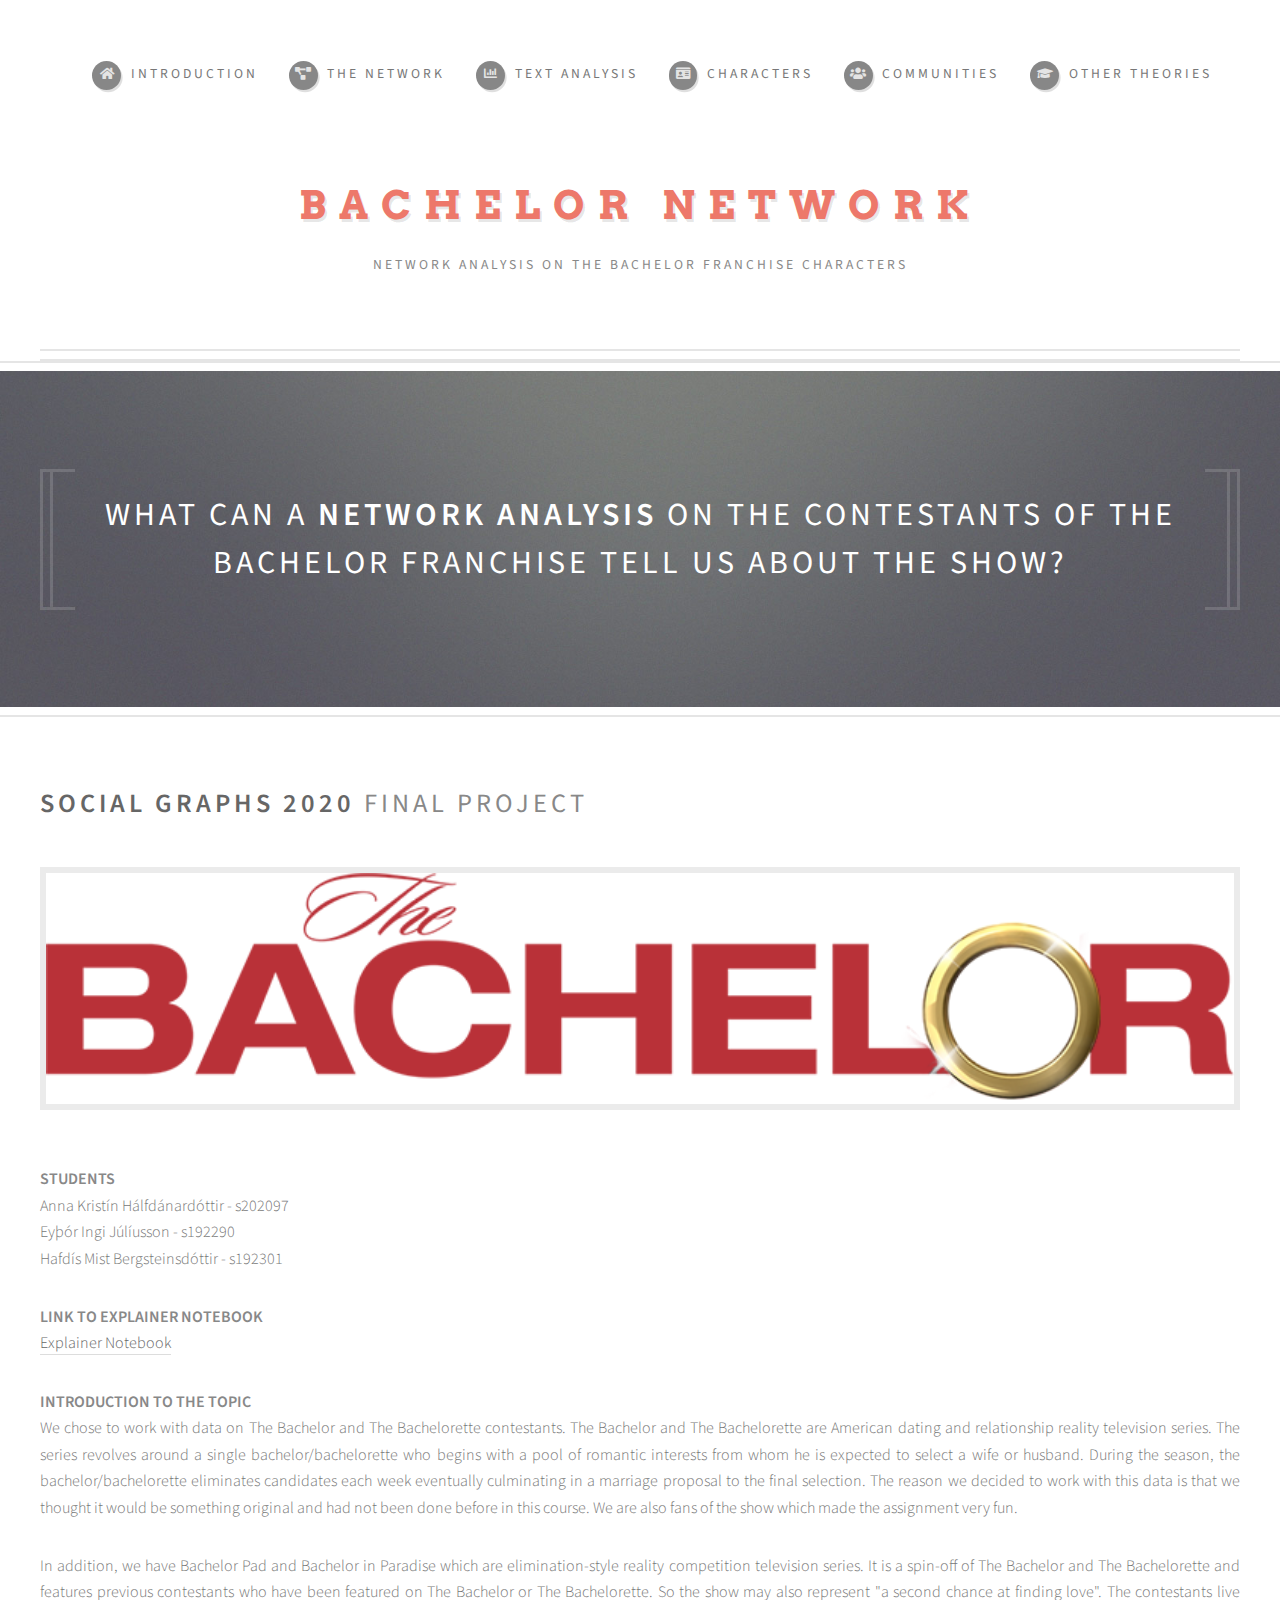
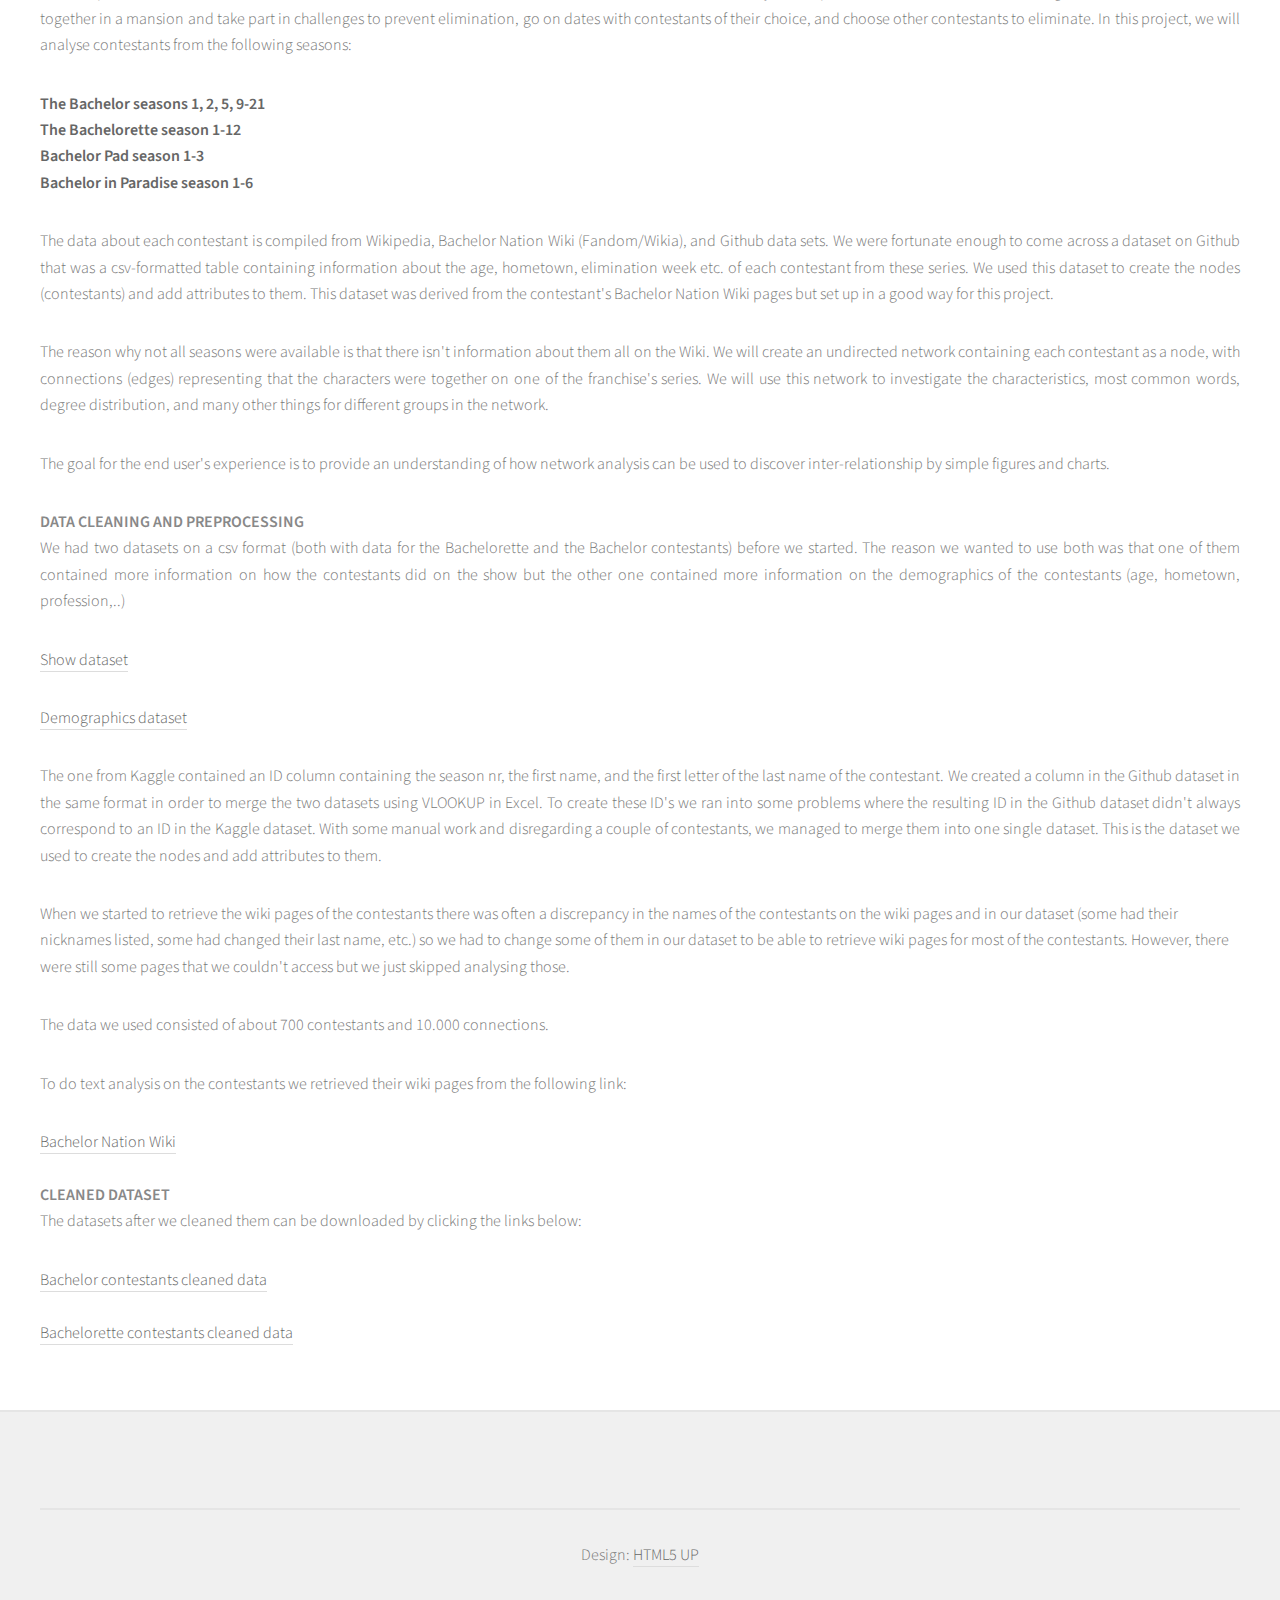
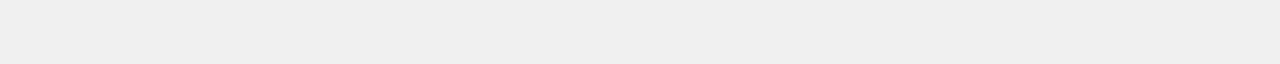
<file: index.html>
<!DOCTYPE HTML>
<!--
	Strongly Typed by HTML5 UP
	html5up.net | @ajlkn
	Free for personal and commercial use under the CCA 3.0 license (html5up.net/license)
-->
<html>
	<head>
		<title>Bachelor Network</title>
		<meta charset="utf-8" />
		<meta name="viewport" content="width=device-width, initial-scale=1, user-scalable=no" />
		<link rel="stylesheet" href="assets/css/main.css" />
	</head>
	<body class="homepage is-preload">
		<div id="page-wrapper">

			<!-- Header -->
				<section id="header">
					<div class="container">

						<!-- Logo -->
							<h1 id="logo"><a href="index.html">Bachelor Network</a></h1>
							<p>Network analysis on the bachelor franchise characters</p>

						<!-- Nav -->
							<nav id="nav">
								<ul>
									<li><a class="icon solid fa-home" href="index.html"><span>Introduction</span></a></li>
									<li><a class="icon solid fa-project-diagram" href="network.html"><span>The Network</span></a></li>
									<li><a class="icon solid fa-chart-bar" href="text-analysis.html"><span>Text Analysis</span></a></li>
									<li><a class="icon solid fa-id-card" href="characters.html"><span>Characters</span></a></li>
									<li><a class="icon solid fa-users" href="communities.html"><span>Communities</span></a></li>
									<li><a class="icon solid fa-graduation-cap" href="comparisons.html"><span>Other Theories</span></a></li>
								</ul>
							</nav>

					</div>
				</section>

			<!-- Banner -->
				<section id="banner">
					<div class="container">
						<p>What can a <strong>network analysis</strong> on the contestants
							of the Bachelor franchise tell us about the show?
						</p>
					</div>
				</section>

			<!-- Main -->
			<section id="main">
				<div class="container">
					<div id="content">

						<!-- Post -->
							<article class="box post">
								<header>
									<h2><strong>Social Graphs 2020</strong><br />
									Final Project</h2>
								</header>
								<span class="image featured"><img src="images/bachelor-logo.png" alt="" /></span>
								<h4>Students</h4>
								<p>Anna Kristín Hálfdánardóttir - s202097 <br>
								Eyþór Ingi Júlíusson - s192290 <br>
								Hafdís Mist Bergsteinsdóttir - s192301</p>
								<h4>Link to Explainer Notebook</h4>
								<a href="https://nbviewer.jupyter.org/github/annakristin97/sg2020-final/blob/master/bachelor-final.ipynb">Explainer Notebook</a>
								<p> </p>
								<h4>Introduction to the Topic</h4>
								<p>
									We chose to work with data on The Bachelor and The Bachelorette contestants. 
									The Bachelor and The Bachelorette are American dating and relationship reality 
									television series. The series revolves around a single bachelor/bachelorette who 
									begins with a pool of romantic interests from whom he is expected to select a wife 
									or husband. During the season, the bachelor/bachelorette eliminates candidates each 
									week eventually culminating in a marriage proposal to the final selection. The reason
									 we decided to work with this data is that we thought it would be something original 
									 and had not been done before in this course. We are also fans of the show which made 
									 the assignment very fun.
								</p>
								<p>
									In addition, we have Bachelor Pad and Bachelor in Paradise which are elimination-style 
									reality competition television series. It is a spin-off of The Bachelor and The 
									Bachelorette and features previous contestants who have been featured on The Bachelor 
									or The Bachelorette. So the show may also represent "a second chance at finding love". 
									The contestants live together in a mansion and take part in challenges to prevent 
									elimination, go on dates with contestants of their choice, and choose other contestants
									 to eliminate. In this project, we will analyse contestants from the following seasons:
								</p>
								<p>
									<b>The Bachelor seasons 1, 2, 5, 9-21</b> <br>
									<b>The Bachelorette season 1-12</b><br>
									<b>Bachelor Pad season 1-3</b><br>
									<b>Bachelor in Paradise season 1-6</b><br>
								</p>
								<p>
									The data about each contestant is compiled from Wikipedia, Bachelor Nation Wiki (Fandom/Wikia), and Github data sets. We were fortunate enough to come across a dataset on Github that was a csv-formatted table containing information about the age, hometown, elimination week etc. of each contestant from these series. We used this dataset to create the nodes (contestants) and add attributes to them. This dataset was derived from the contestant's Bachelor Nation Wiki pages but set up in a good way for this project.
								</p>
								<p>
									The reason why not all seasons were available is that there isn't information about them all on the Wiki.

									We will create an undirected network containing each contestant as a node, with connections (edges) representing that the characters were together on one of the franchise's series. We will use this network to investigate the characteristics, most common words, degree distribution, and many other things for different groups in the network.
								</p>
								<p>
									The goal for the end user's experience is to provide an understanding of how network analysis can be used to discover inter-relationship by simple figures and charts.
								</p>
								<h4>Data Cleaning and Preprocessing</h4>
								<p>
									We had two datasets on a csv format (both with data for the Bachelorette and the Bachelor contestants) before we started. The reason we wanted to use both was that one of them contained more information on how the contestants did on the show but the other one contained more information on the demographics of the contestants (age, hometown, profession,..)
								</p>
								<p>
									<a href="https://github.com/fivethirtyeight/data/blob/master/bachelorette/bachelorette.csv">Show dataset</a>
								</p>
								<p>
									<a href="https://www.kaggle.com/brianbgonz/the-bachelorette-contestants?select=bachelor-contestants.csv">Demographics dataset</a>
								</p>
								<p>
									The one from Kaggle contained an ID column containing the season nr, the first name, and the first letter of the last name of the contestant. We created a column in the Github dataset in the same format in order to merge the two datasets using VLOOKUP in Excel. To create these ID's we ran into some problems where the resulting ID in the Github dataset didn't always correspond to an ID in the Kaggle dataset. With some manual work and disregarding a couple of contestants, we managed to merge them into one single dataset. This is the dataset we used to create the nodes and add attributes to them.
								<p>
								</p>
									When we started to retrieve the wiki pages of the contestants there was often a discrepancy in the names of the contestants on the wiki pages and in our dataset (some had their nicknames listed, some had changed their last name, etc.) so we had to change some of them in our dataset to be able to retrieve wiki pages for most of the contestants. However, there were still some pages that we couldn't access but we just skipped analysing those.
								<p>
								</p>
									The data we used consisted of about 700 contestants and 10.000 connections.
								</p>
								<p>
									To do text analysis on the contestants we retrieved their wiki pages from the following link:
								</p>
								<a href="https://bachelor-nation.fandom.com/wiki/Bachelor_Nation_Wiki">Bachelor Nation Wiki</a> <br> <br>
								<h4>Cleaned Dataset</h4>
								<p>The datasets after we cleaned them can be downloaded by clicking the links below:</p>
								<a href="data/bachelor_New.csv">Bachelor contestants cleaned data</a> <br> <br>
								<a href="data/bachelorette-new.csv">Bachelorette contestants cleaned data</a>
							</article>

					</div>
				</div>
			</section>

			<!-- Footer -->
			<section id="footer">
				<div id="copyright" class="container">
					<ul class="links">
						<li>Design: <a href="http://html5up.net">HTML5 UP</a></li>
					</ul>
				</div>
			</section>

		</div>

		<!-- Scripts -->
			<script src="assets/js/jquery.min.js"></script>
			<script src="assets/js/jquery.dropotron.min.js"></script>
			<script src="assets/js/browser.min.js"></script>
			<script src="assets/js/breakpoints.min.js"></script>
			<script src="assets/js/util.js"></script>
			<script src="assets/js/main.js"></script>

	</body>
</html>
</file>
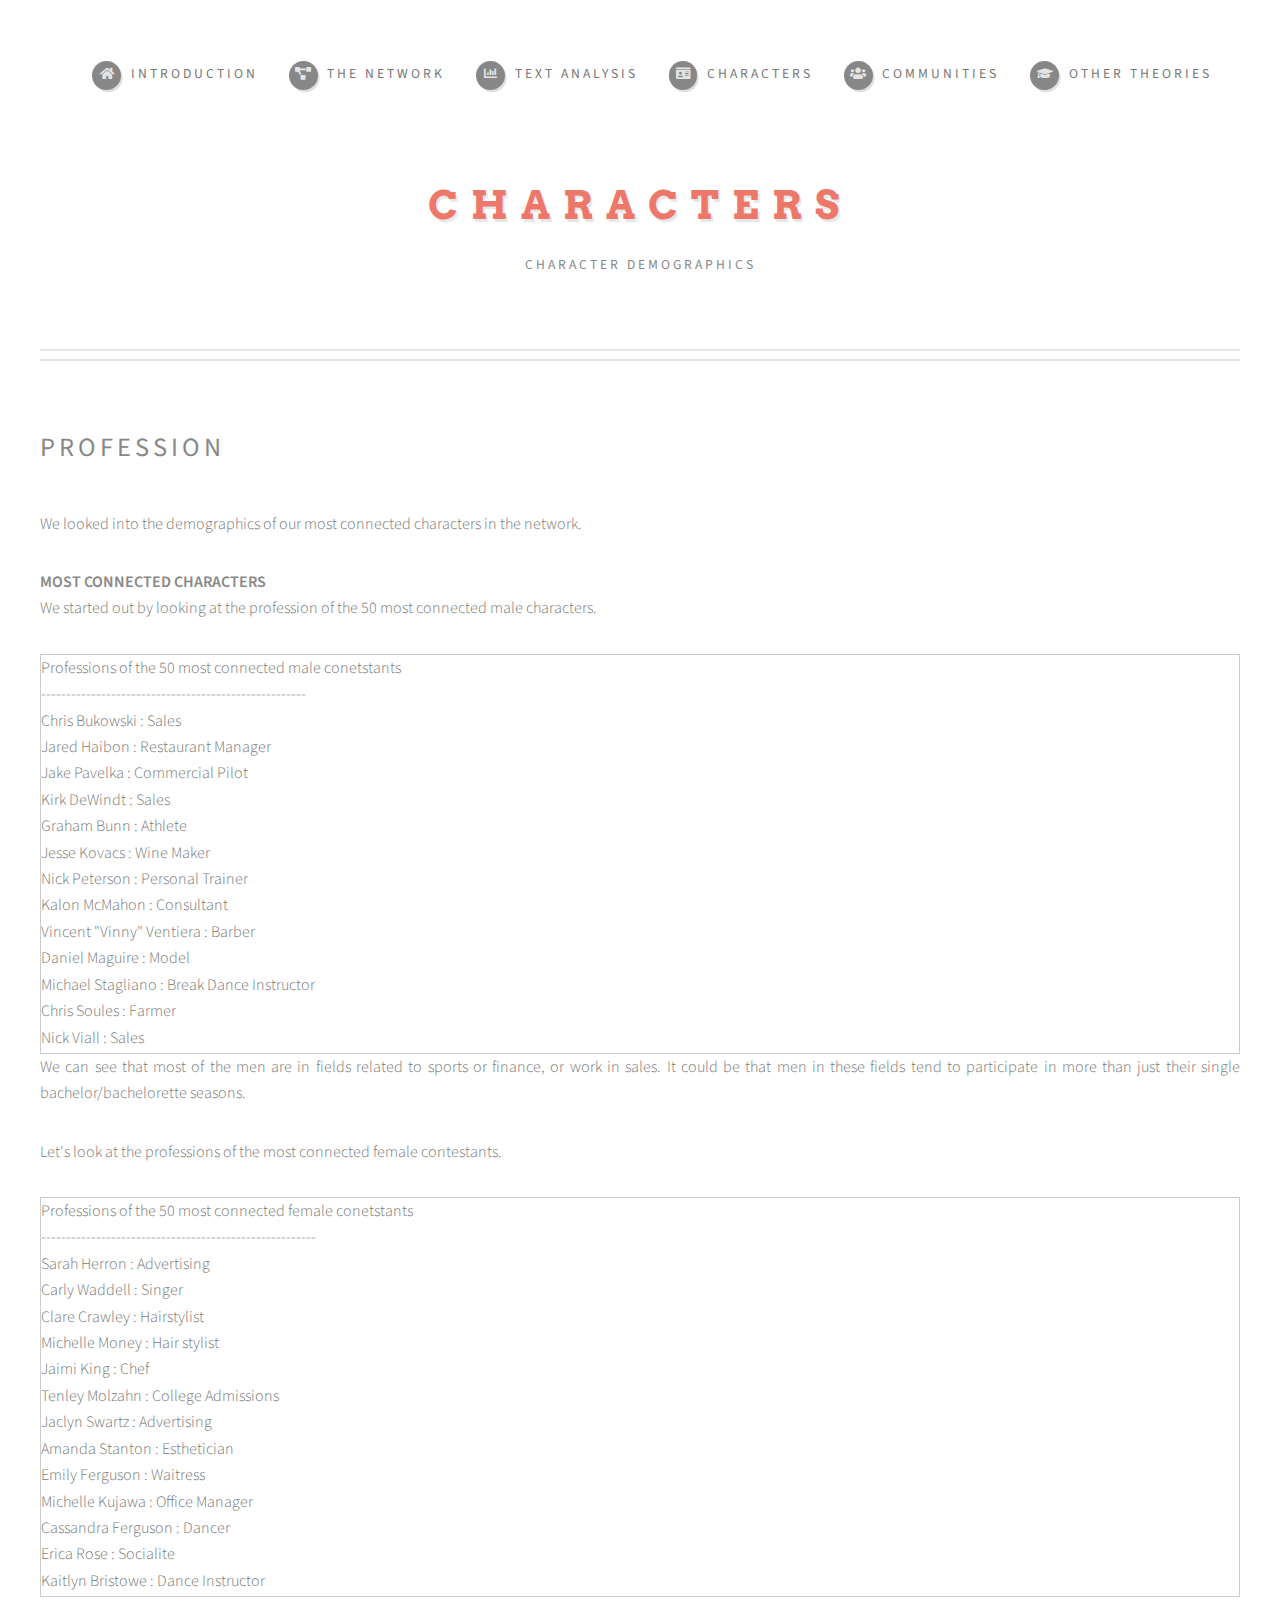
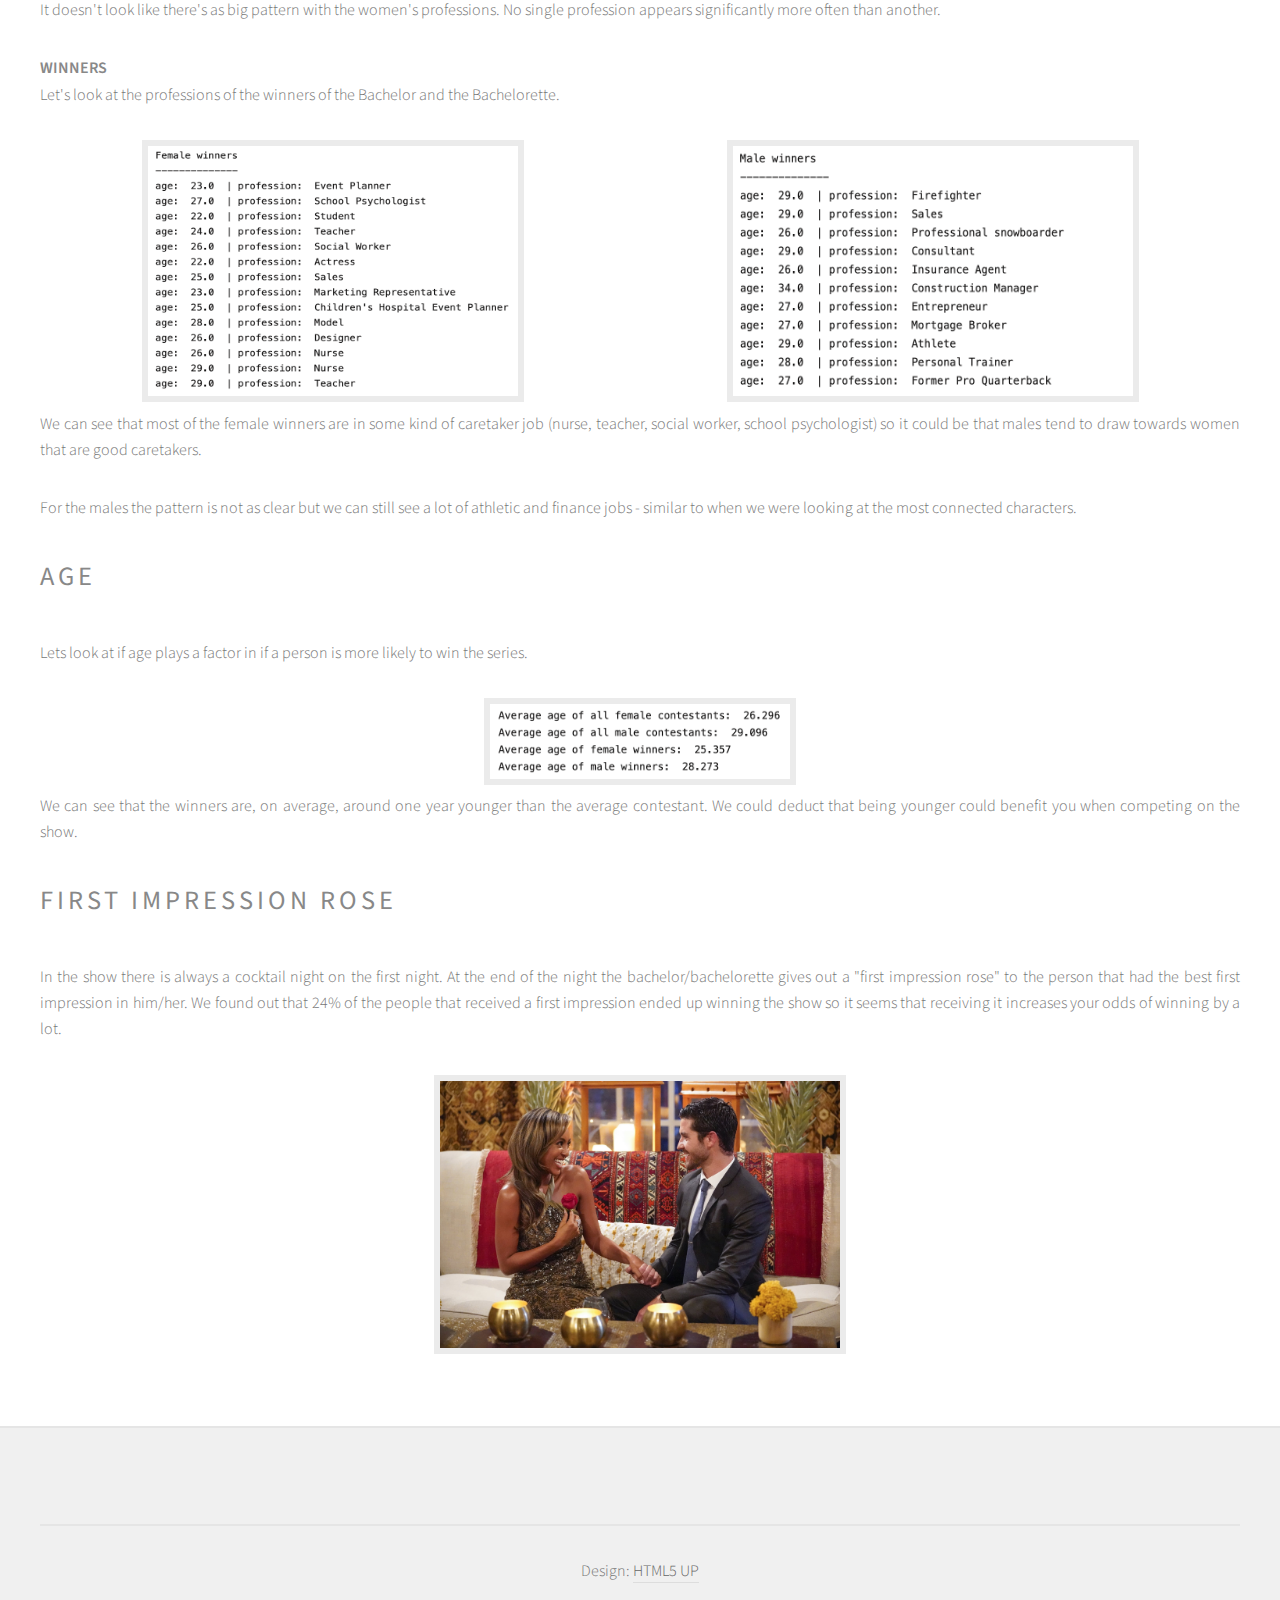
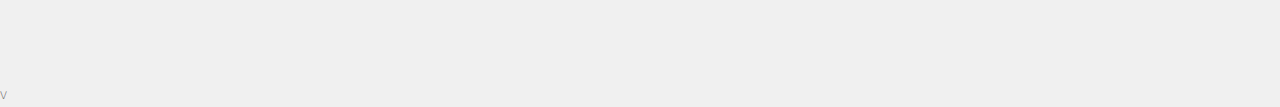
<file: characters.html>
<!DOCTYPE HTML>
<!--
	Strongly Typed by HTML5 UP
	html5up.net | @ajlkn
	Free for personal and commercial use under the CCA 3.0 license (html5up.net/license)
-->
<html>
	<head>
		<title>Characters</title>
		<meta charset="utf-8" />
		<meta name="viewport" content="width=device-width, initial-scale=1, user-scalable=no" />
		<link rel="stylesheet" href="assets/css/main.css" />
	</head>
	<body class="no-sidebar is-preload">
		<div id="page-wrapper">

			<!-- Header -->
				<section id="header">
					<div class="container">

						<!-- Logo -->
							<h1 id="logo"><a href="index.html">Characters</a></h1>
							<p>Character demographics</p>

						<!-- Nav -->
							<nav id="nav">
								<ul>
									<li><a class="icon solid fa-home" href="index.html"><span>Introduction</span></a></li>
									<li><a class="icon solid fa-project-diagram" href="network.html"><span>The Network</span></a></li>
									<li><a class="icon solid fa-chart-bar" href="text-analysis.html"><span>Text Analysis</span></a></li>
									<li><a class="icon solid fa-id-card" href="characters.html"><span>Characters</span></a></li>
									<li><a class="icon solid fa-users" href="communities.html"><span>Communities</span></a></li>
									<li><a class="icon solid fa-graduation-cap" href="comparisons.html"><span>Other Theories</span></a></li>
								</ul>
							</nav>

					</div>
				</section>

			<!-- Main -->
			<section id="main">
				<div class="container">
					<div id="content">

						<!-- Post -->
							<article class="box post">
								<h2>Profession</h2>
								<p>We looked into the demographics of our most connected characters in the network.</p>
								<h4>Most Connected Characters</h4>
								<p>We started out by looking at the profession of the 50 most connected male characters.</p>
								<div style="border:1px solid #ccc;height:400px;overflow:auto;">
									<p>Professions of the 50 most connected male conetstants <br>
										-----------------------------------------------------<br>
										Chris Bukowski : Sales<br>
										Jared Haibon : Restaurant Manager<br>
										Jake Pavelka : Commercial Pilot<br>
										Kirk DeWindt : Sales<br>
										Graham Bunn : Athlete<br>
										Jesse Kovacs : Wine Maker<br>
										Nick Peterson : Personal Trainer<br>
										Kalon McMahon : Consultant<br>
										Vincent "Vinny" Ventiera : Barber<br>
										Daniel Maguire : Model<br>
										Michael Stagliano : Break Dance Instructor<br>
										Chris Soules : Farmer<br>
										Nick Viall : Sales<br>
										Brandon Andreen : Painting Contractor<br>
										Ryan Beckett : Realtor<br>
										Ben Higgins : Sales<br>
										Juan Pablo Galavis : Athlete<br>
										Sean Lowe : Insurance Agent<br>
										Josh Murray : Athlete<br>
										Nick Viall : Sales<br>
										Brett Melnick : Hairstylist<br>
										Carl King : Firefighter<br>
										Ryan Sutter : Firefighter<br>
										Michael Garofola : Federal Prosecutor<br>
										Mikey Tenerelli : Plumbing Contractor<br>
										Dan Cox : Sales<br>
										Ben Flajnik : Wine Maker<br>
										Wells Adams : Radio DJ<br>
										Evan Bass : Erectile Dysfunction Specialist<br>
										Grant Kemp : Firefighter<br>
										Chad Johnson : Luxury Real Estate Agent<br>
										Christian Bishop : Consultant<br>
										Jason Mesnick : Account executive<br>
										Brooks Forester : Sales<br>
										Ben Scott : Entrepreneur<br>
										Zack Kalter : Book Publisher<br>
										Robert Graham : Entrepreneur<br>
										Joe Bailey : Insurance Agent<br>
										Tanner Tolbert : Auto Finance Manager<br>
										JJ Lane : Banker<br>
										Joshua Albers : Industrial Welder<br>
										Justin Reich : Fitness Trainer<br>
										Jonathan Holloway : Automotive Spokesman<br>
										Marcus Grodd : Sports Medicine Manager<br>
										Dylan Petitt : Accountant<br>
										Cody Sattler : Personal Trainer<br>
										Marquel Martin : Sales<br>
										Tasos Hernandez : Wedding Event Coordinator<br>
										Ben Zorn : Fitness Coach<br>
										Robby Hayes : Former Competitive Swimmer</p>
								</div>
								<p>
									We can see that most of the men are in fields related to sports or finance, or work in sales. It could be that men in these fields tend to participate in more than just their single bachelor/bachelorette seasons.
								</p>
								<p>	
									Let's look at the professions of the most connected female contestants.
								</p>
								<div style="border:1px solid #ccc;height:400px;overflow:auto;">
									Professions of the 50 most connected female conetstants <br>
									-------------------------------------------------------<br>
									Sarah Herron : Advertising<br>
									Carly Waddell : Singer<br>
									Clare Crawley : Hairstylist<br>
									Michelle Money : Hair stylist<br>
									Jaimi King : Chef<br>
									Tenley Molzahn : College Admissions<br>
									Jaclyn Swartz : Advertising<br>
									Amanda Stanton : Esthetician<br>
									Emily Ferguson : Waitress<br>
									Michelle Kujawa : Office Manager<br>
									Cassandra Ferguson : Dancer<br>
									Erica Rose : Socialite<br>
									Kaitlyn Bristowe : Dance Instructor<br>
									Jillian Harris : Designer<br>
									Emily Maynard : Children's Hospital Event Planner<br>
									Ashley Hebert : Student<br>
									Joelle "JoJo" Fletcher : Real Estate Developer<br>
									Andi Dorfman : Assistant<br>
									Chelsie Webster : Science Educator<br>
									Desiree Hartsock : Bridal Stylist<br>
									Ali Fedotowsky : Advertising<br>
									Jennifer Saviano : Business Owner<br>
									Haley Ferguson : Waitress<br>
									Gia Allemand : Model<br>
									Jubilee Sharpe : War Veteran<br>
									Shushanna Mkrtychyan : Mathematician<br>
									Deanna Pappas : Realtor<br>
									AshLee Frazier : Personal Organizer<br>
									Daniella McBride : Commercial Casting Associate<br>
									Jackie Parr : Consultant<br>
									Jade Roper : Cosmetics Developer<br>
									Megan Bell : Make-Up Artist<br>
									Ashley Iaconetti : Nanny<br>
									Mackenzie Deonigi : Assistant<br>
									Samantha Steffen : Designer<br>
									Ashley Salter : Hair Stylist<br>
									Juelia Kinney : Esthetician<br>
									Jillian Anderson : News Producer<br>
									Amber James : Bartender<br>
									Danielle Ronco : Nurse<br>
									Elise Mosca : Teacher<br>
									Christy Hansen : Marketing Manager<br>
									Lucinda "Lucy" Aragon : Free Spirit<br>
									Lacy Faddoul : Business Owner<br>
									Caila Quinn : Sales<br>
									Lauren Himle : Teacher<br>
									Leah Block : Event Planner<br>
									Jami Letain : Bartender<br>
									Lace Morris : Real Estate Agent<br>
									Isabel "Izzy" Goodkind : Designer
								</div>
								<p>It doesn't look like there's as big pattern with the women's professions. 
									No single profession appears significantly more often than another.</p>
								<h4>Winners</h4>
								<p>Let's look at the professions of the winners of the Bachelor and the Bachelorette.</p>
								<div style="display:flex; flex-direction:row; justify-content: space-around;">
									<div style="text-align:center">
										<span class="image"><img style="height:250px;width:370px;" src="images/female_prof.png" alt="" /></span>
									</div>
									<div style="text-align:center">
										<span class="image"><img style="height:250px;width:400px;" src="images/male_prof.png" alt="" /></span>
									</div>
								</div>
								<p>
									We can see that most of the female winners are in some kind of caretaker job (nurse, teacher, social worker, school psychologist) so it could be that males tend to draw towards women that are good caretakers.
								</p>
								<p>
									For the males the pattern is not as clear but we can still see a lot of athletic and finance jobs - similar to when we were looking at the most connected characters.</p>
								</p>
								<h2>Age</h2>
								<p>Lets look at if age plays a factor in if a person is more likely to win the series.</p>
								<div style="text-align:center">
									<span class="image"><img style="width:300px;" src="images/avg_age.png" alt="" /></span>
								</div>
								<p>We can see that the winners are, on average, around one year younger than the average contestant.
									We could deduct that being younger could benefit you when competing on the show.
								</p>
								<h2>First Impression Rose</h2>
								<p>In the show there is always a cocktail night on the first night. 
									At the end of the night the bachelor/bachelorette gives out a "first impression rose" 
									to the person that had the best first impression in him/her. 
									We found out that 24% of the people that received a first impression
									ended up winning the show so it seems that receiving it increases
									your odds of winning by a lot.</p>
								<div style="text-align:center">
									<span class="image"><img style="width:400px;" src="images/fip_rose.jpg" alt="" /></span>
								</div>
							</article>

					</div>
				</div>
			</section>

			<!-- Footer -->
			<section id="footer">
				<div id="copyright" class="container">
					<ul class="links">
						<li>Design: <a href="http://html5up.net">HTML5 UP</a></li>
					</ul>
				</div>
			</section>

		</div>

		<!-- Scripts -->
			<script src="assets/js/jquery.min.js"></script>
			<script src="assets/js/jquery.dropotron.min.js"></script>
			<script src="assets/js/browser.min.js"></script>
			<script src="assets/js/breakpoints.min.js"></script>
			<script src="assets/js/util.js"></script>
			<script src="assets/js/main.js"></script>

	</body>
</html>v
</file>
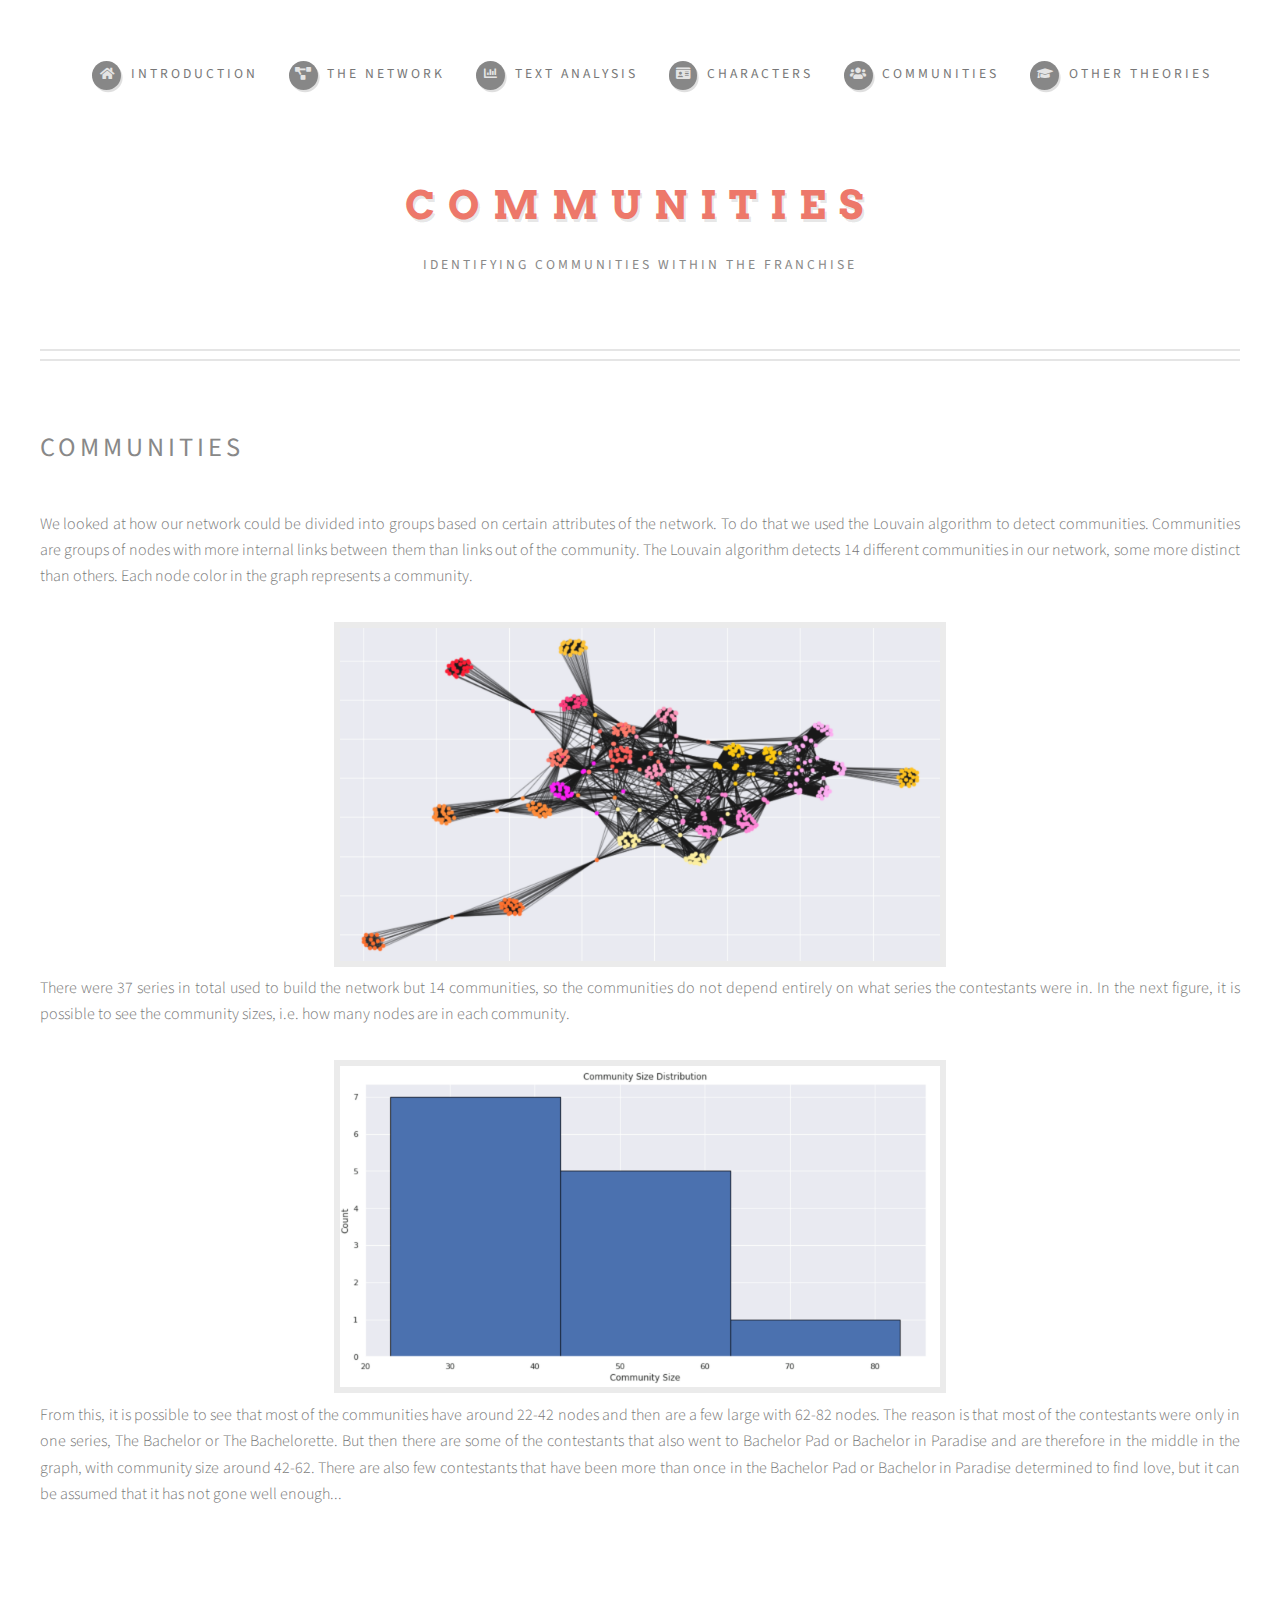
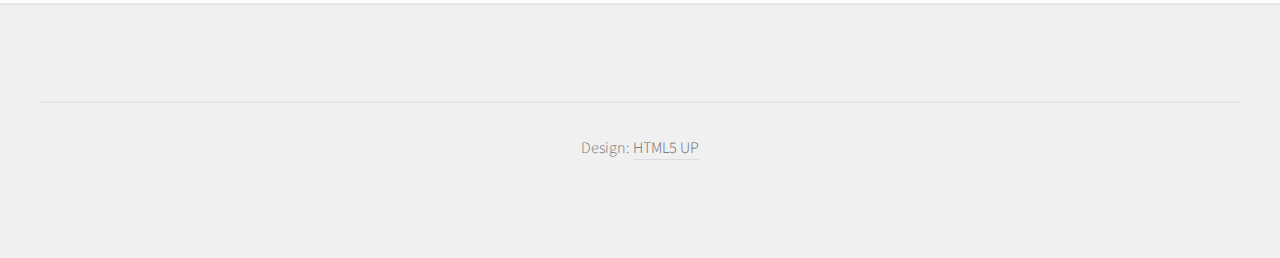
<file: communities.html>
<!DOCTYPE HTML>
<!--
	Strongly Typed by HTML5 UP
	html5up.net | @ajlkn
	Free for personal and commercial use under the CCA 3.0 license (html5up.net/license)
-->
<html>

<head>
	<title>Communities</title>
	<meta charset="utf-8" />
	<meta name="viewport" content="width=device-width, initial-scale=1, user-scalable=no" />
	<link rel="stylesheet" href="assets/css/main.css" />
</head>

<body class="no-sidebar is-preload">
	<div id="page-wrapper">

		<!-- Header -->
		<section id="header">
			<div class="container">

				<!-- Logo -->
				<h1 id="logo"><a href="index.html">Communities</a></h1>
				<p>Identifying communities within the franchise</p>

				<!-- Nav -->
				<nav id="nav">
					<ul>
						<li><a class="icon solid fa-home" href="index.html"><span>Introduction</span></a></li>
						<li><a class="icon solid fa-project-diagram" href="network.html"><span>The Network</span></a>
						</li>
						<li><a class="icon solid fa-chart-bar" href="text-analysis.html"><span>Text Analysis</span></a>
						</li>
						<li><a class="icon solid fa-id-card" href="characters.html"><span>Characters</span></a></li>
						<li><a class="icon solid fa-users" href="communities.html"><span>Communities</span></a></li>
						<li><a class="icon solid fa-graduation-cap" href="comparisons.html"><span>Other
									Theories</span></a></li>
					</ul>
				</nav>

			</div>
		</section>

		<!-- Main -->
		<section id="main">
			<div class="container">
				<div id="content">

					<!-- Post -->
					<article class="box post">
						<h2>Communities</h2>
						<p>We looked at how our network could be divided into groups based on certain attributes of the
							network. To do that we used the Louvain algorithm to detect communities. Communities are
							groups of nodes with more internal links between them than links out of the community. The
							Louvain algorithm detects 14 different communities in our network, some more distinct than
							others. Each node color in the graph represents a community. </p>

						<div style="text-align: center;"><span class="image"><img style="width: 600px;"
									src="images/com_network.png" alt="" /></span></div>

						<p> There were 37 series in total used to build the network but 14 communities, so the
							communities do not depend entirely on what series the contestants were in.
							In the next figure, it is possible to see the community sizes, i.e. how many nodes are in
							each community.
						<p>


						<div style="text-align: center;"><span class="image"><img style="width: 600px;"
									src="images/com_size.png" alt="" /></span></div>

						<p> From this, it is possible to see that most of the communities have around 22-42 nodes and
							then are a few large with 62-82 nodes. The reason is that most of the contestants were only
							in one series, The Bachelor or The Bachelorette. But then there are some of the contestants
							that also went to Bachelor Pad or Bachelor in Paradise and are therefore in the middle in
							the graph, with community size around 42-62. There are also few contestants that have been
							more than once in the Bachelor Pad or Bachelor in Paradise determined to find love, but it
							can be assumed that it has not gone well enough...
						<p>
					</article>

				</div>
			</div>
		</section>

		<!-- Footer -->
		<section id="footer">
			<div id="copyright" class="container">
				<ul class="links">
					<li>Design: <a href="http://html5up.net">HTML5 UP</a></li>
				</ul>
			</div>
		</section>

	</div>

	<!-- Scripts -->
	<script src="assets/js/jquery.min.js"></script>
	<script src="assets/js/jquery.dropotron.min.js"></script>
	<script src="assets/js/browser.min.js"></script>
	<script src="assets/js/breakpoints.min.js"></script>
	<script src="assets/js/util.js"></script>
	<script src="assets/js/main.js"></script>

</body>

</html>
</file>
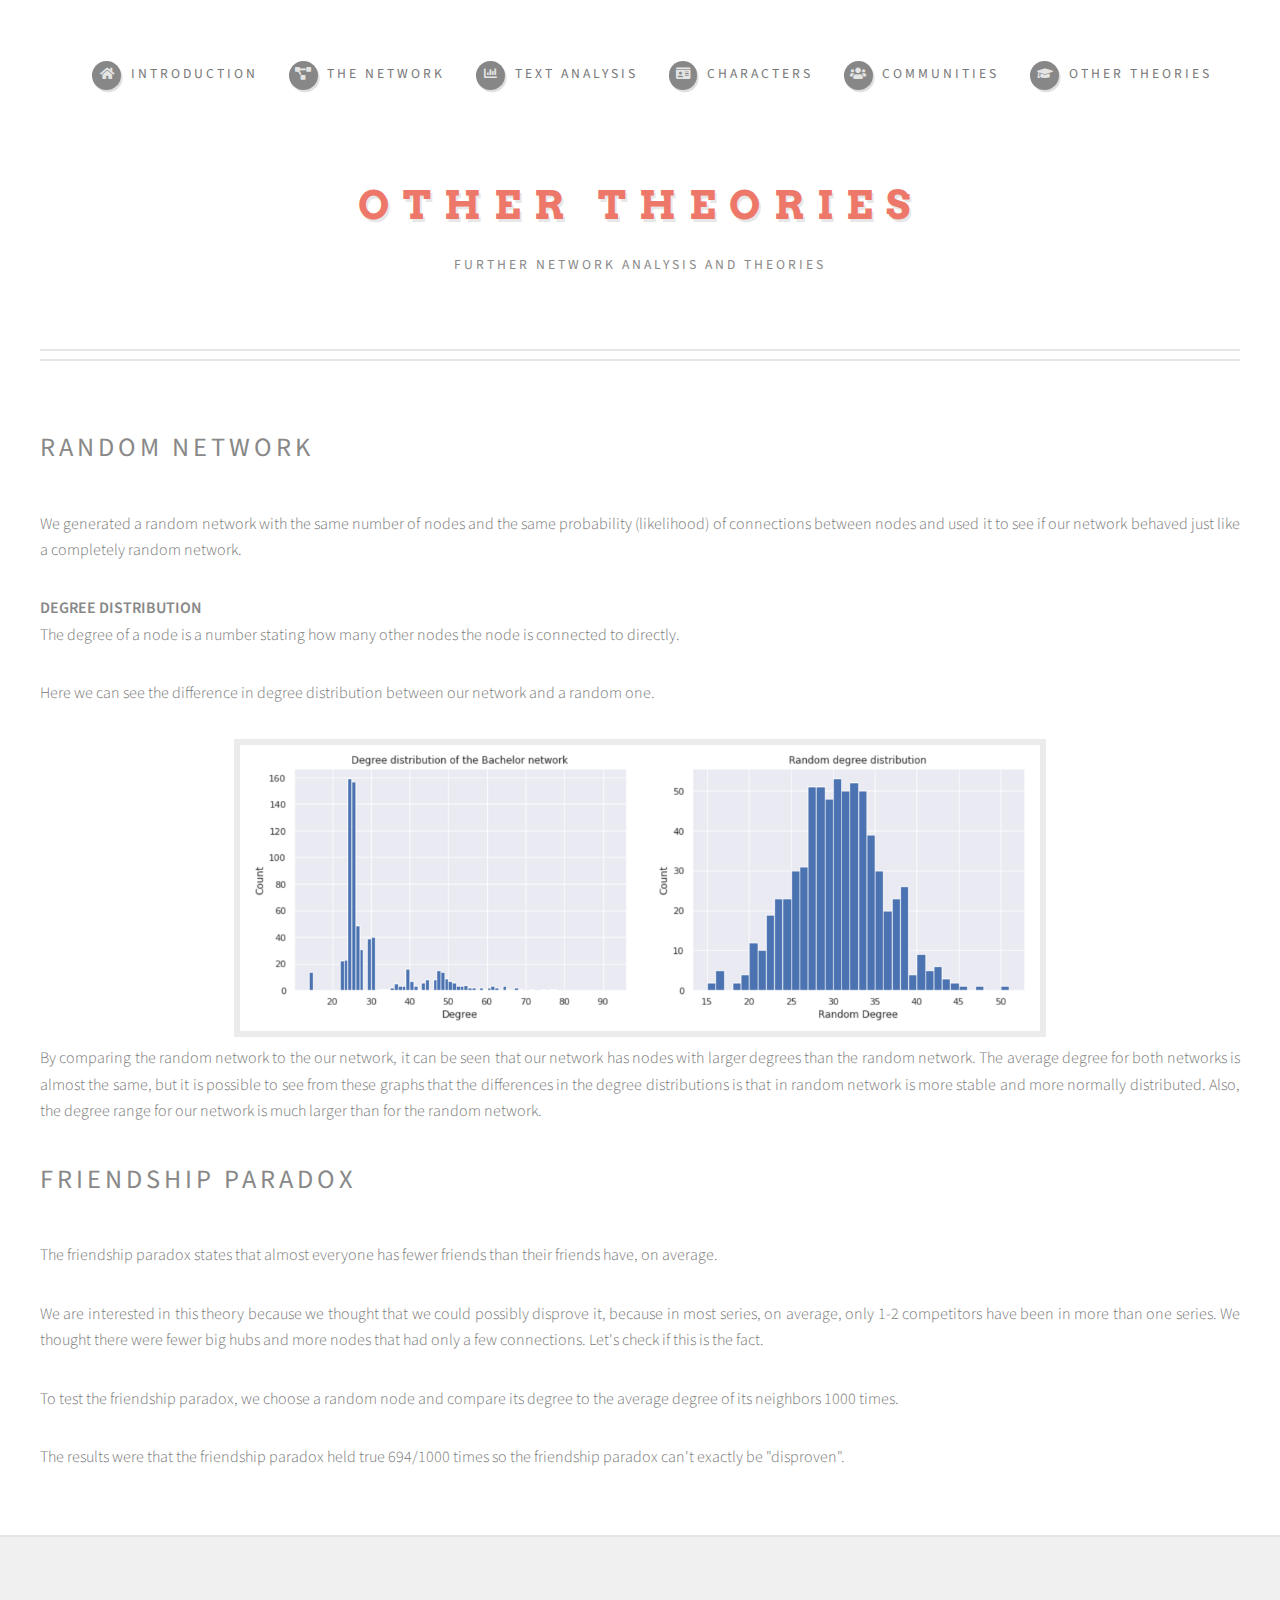
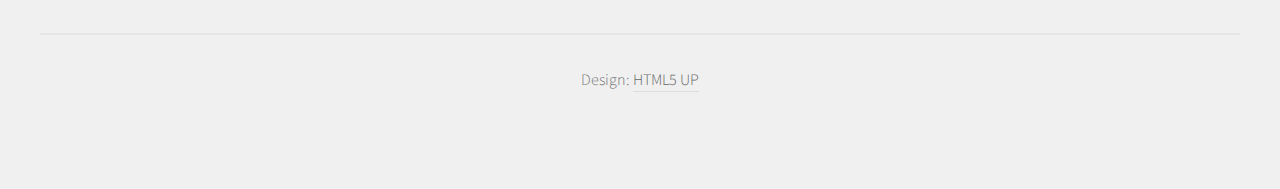
<file: comparisons.html>
<!DOCTYPE HTML>
<!--
	Strongly Typed by HTML5 UP
	html5up.net | @ajlkn
	Free for personal and commercial use under the CCA 3.0 license (html5up.net/license)
-->
<html>
	<head>
		<title>Other Theories</title>
		<meta charset="utf-8" />
		<meta name="viewport" content="width=device-width, initial-scale=1, user-scalable=no" />
		<link rel="stylesheet" href="assets/css/main.css" />
	</head>
	<body class="no-sidebar is-preload">
		<div id="page-wrapper">

			<!-- Header -->
				<section id="header">
					<div class="container">

						<!-- Logo -->
							<h1 id="logo"><a href="index.html">Other Theories</a></h1>
							<p>Further network analysis and theories</p>

						<!-- Nav -->
							<nav id="nav">
								<ul>
									<li><a class="icon solid fa-home" href="index.html"><span>Introduction</span></a></li>
									<li><a class="icon solid fa-project-diagram" href="network.html"><span>The Network</span></a></li>
									<li><a class="icon solid fa-chart-bar" href="text-analysis.html"><span>Text Analysis</span></a></li>
									<li><a class="icon solid fa-id-card" href="characters.html"><span>Characters</span></a></li>
									<li><a class="icon solid fa-users" href="communities.html"><span>Communities</span></a></li>
									<li><a class="icon solid fa-graduation-cap" href="comparisons.html"><span>Other Theories</span></a></li>
								</ul>
							</nav>

					</div>
				</section>

			<!-- Main -->
			<section id="main">
				<div class="container">
					<div id="content">

						<!-- Post -->
							<article class="box post">
								<h2>Random Network</h2>
								<p>We generated a random network with the same number of nodes and the same probability (likelihood)
									of connections between nodes and used it to see if our network behaved just like a completely random
									network.
								</p>
								<h4>Degree Distribution</h4>
								<p>The degree of a node is a number stating how many other nodes the node is connected to directly.</p>
								<p>Here we can see the difference in degree distribution between our network and a random one.</p>
								<div style="text-align:center">
									<span class="image"><img style="width:800px;" src="images/random_degree.png" alt="" /></span>
								</div>
								<p>
									By comparing the random network to the our network, it can be seen that our 
									network has nodes with larger degrees than the random network. 
									The average degree for both networks is almost the same, but it is 
									possible to see from these graphs that the differences in the degree distributions 
									is that in random network is more stable and more normally distributed.

									Also, the degree range for our network is much larger than for the random network.
								</p>
								<h2>Friendship Paradox</h2>
								<p>
									The friendship paradox states that 
									almost everyone has fewer friends than their friends have, on average.
								</p>
								<p>
									We are interested in this theory because we thought that we could possibly disprove 
									it, because in most series, on average, only 1-2 competitors have been in more than 
									one series. We thought there were fewer big hubs and more nodes that had only a few 
									connections. Let's check if this is the fact.
								</p>
								<p>
									To test the friendship paradox, we choose a random node and compare its degree to the 
									average degree of its neighbors 1000 times.
								</p>
								<p>
									The results were that the friendship paradox held true 694/1000 times so the 
									friendship paradox can't exactly be "disproven".
								</p>
							</article>

					</div>
				</div>
			</section>

			<!-- Footer -->
			<section id="footer">
				<div id="copyright" class="container">
					<ul class="links">
						<li>Design: <a href="http://html5up.net">HTML5 UP</a></li>
					</ul>
				</div>
			</section>

		</div>

		<!-- Scripts -->
			<script src="assets/js/jquery.min.js"></script>
			<script src="assets/js/jquery.dropotron.min.js"></script>
			<script src="assets/js/browser.min.js"></script>
			<script src="assets/js/breakpoints.min.js"></script>
			<script src="assets/js/util.js"></script>
			<script src="assets/js/main.js"></script>

	</body>
</html>
</file>
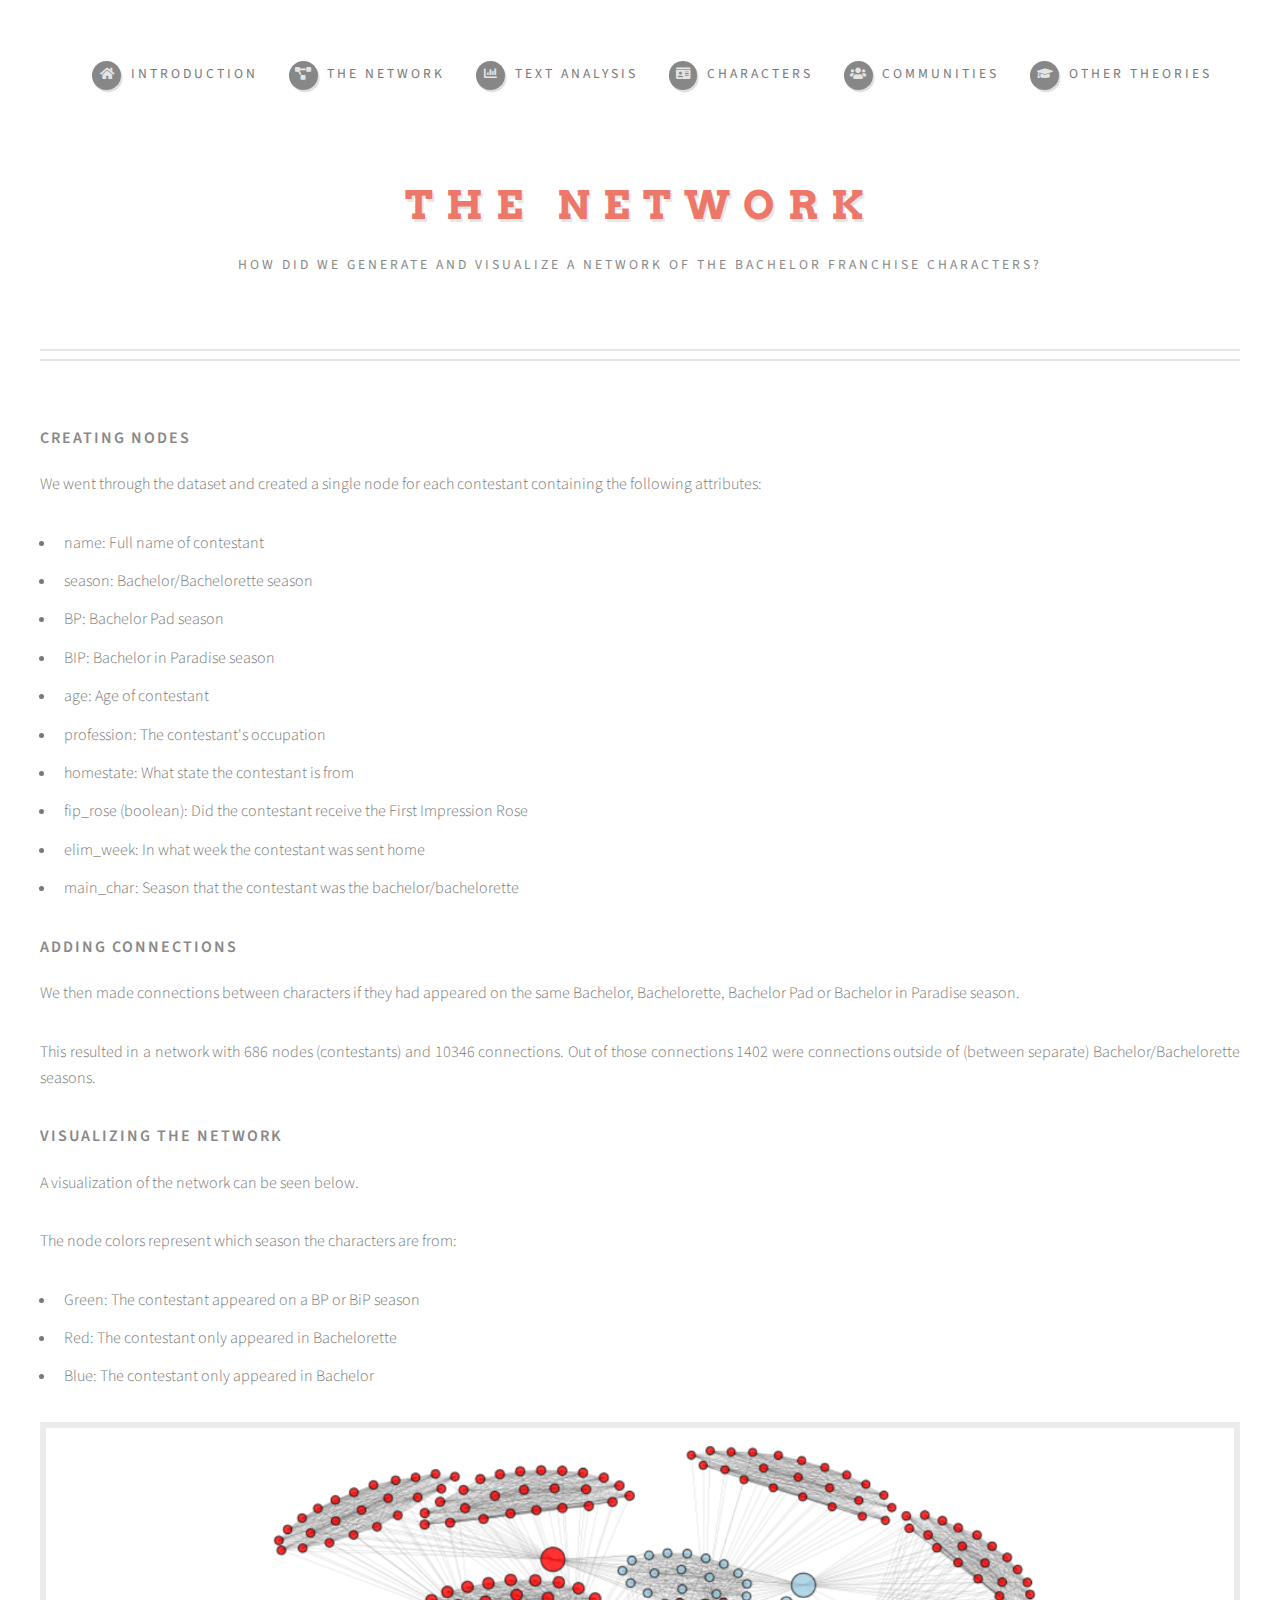
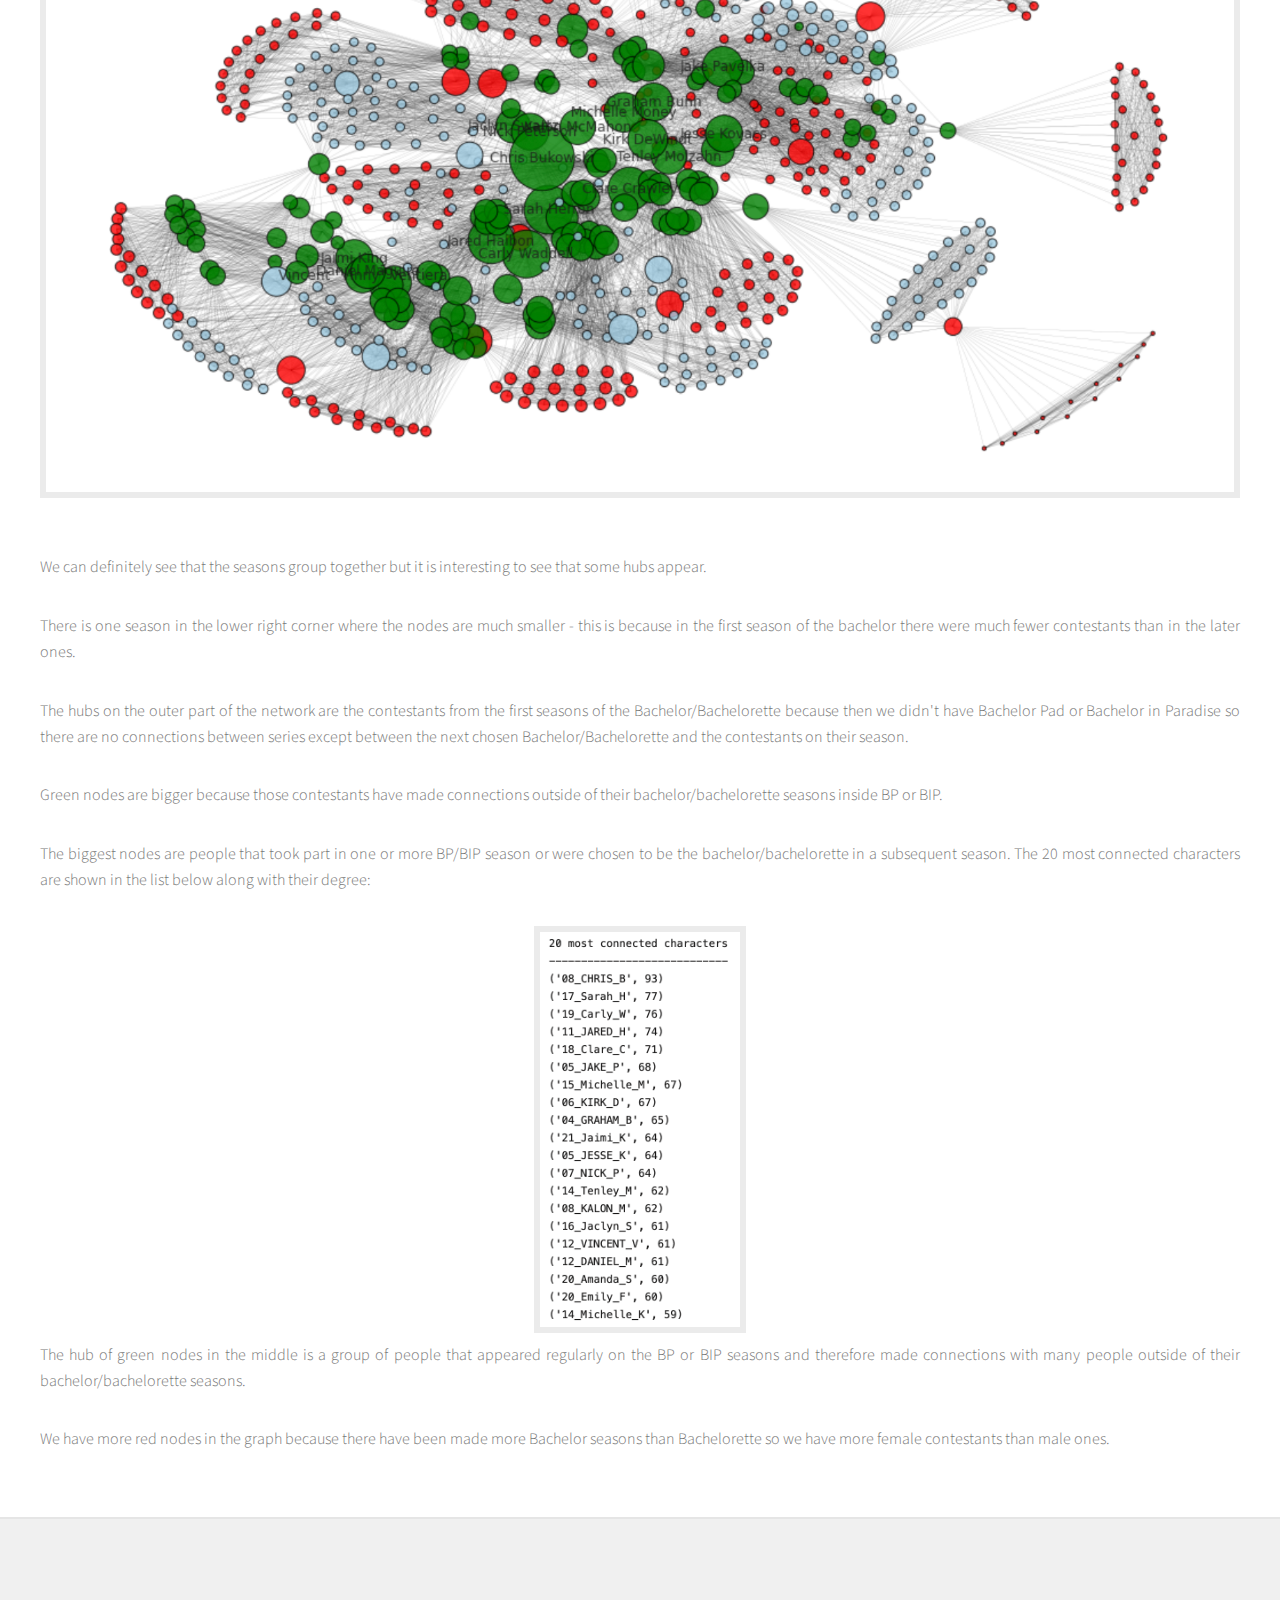
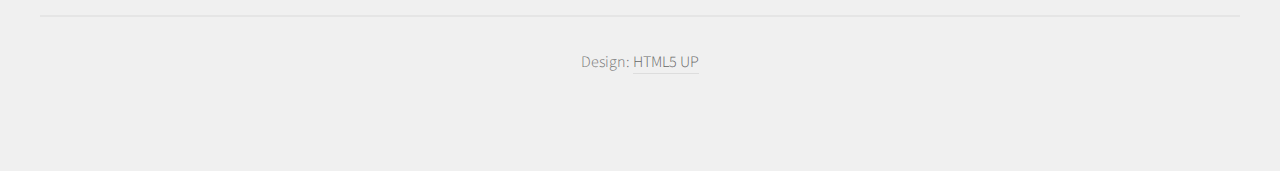
<file: network.html>
<!DOCTYPE HTML>
<!--
	Strongly Typed by HTML5 UP
	html5up.net | @ajlkn
	Free for personal and commercial use under the CCA 3.0 license (html5up.net/license)
-->
<html>
	<head>
		<title>The Network</title>
		<meta charset="utf-8" />
		<meta name="viewport" content="width=device-width, initial-scale=1, user-scalable=no" />
		<link rel="stylesheet" href="assets/css/main.css" />
	</head>
	<body class="no-sidebar is-preload">
		<div id="page-wrapper">

			<!-- Header -->
				<section id="header">
					<div class="container">

						<!-- Logo -->
							<h1 id="logo"><a href="index.html">The Network</a></h1>
							<p>How did we generate and visualize a network of the Bachelor franchise characters?</p>

						<!-- Nav -->
							<nav id="nav">
								<ul>
									<li><a class="icon solid fa-home" href="index.html"><span>Introduction</span></a></li>
									<li><a class="icon solid fa-project-diagram" href="network.html"><span>The Network</span></a></li>
									<li><a class="icon solid fa-chart-bar" href="text-analysis.html"><span>Text Analysis</span></a></li>
									<li><a class="icon solid fa-id-card" href="characters.html"><span>Characters</span></a></li>
									<li><a class="icon solid fa-users" href="communities.html"><span>Communities</span></a></li>
									<li><a class="icon solid fa-graduation-cap" href="comparisons.html"><span>Other Theories</span></a></li>
								</ul>
							</nav>

					</div>
				</section>

			<!-- Main -->
			<section id="main">
				<div class="container">
					<div id="content">

						<!-- Post -->
							<article class="box post">
								<h3>Creating Nodes</h3>
								<p>We went through the dataset and created a single node for each contestant 
                                    containing the following attributes:</p>
								<ul>
                                    <li> name: Full name of contestant
                                    <li> season: Bachelor/Bachelorette season 
                                    <li> BP: Bachelor Pad season
                                    <li> BIP: Bachelor in Paradise season
                                    <li> age: Age of contestant </li>
                                    <li> profession: The contestant's occupation</li>
                                    <li> homestate: What state the contestant is from</li>
                                    <li> fip_rose (boolean): Did the contestant receive the First Impression Rose</li>
                                    <li> elim_week: In what week the contestant was sent home</li>
                                    <li> main_char: Season that the contestant was the bachelor/bachelorette </li>
                                </ul>
                                <h3>Adding Connections</h3>
                                <p>We then made connections between characters if they had appeared on the same
                                    Bachelor, Bachelorette, Bachelor Pad or Bachelor in Paradise season.
                                </p>
                                <p>This resulted in a network with 686 nodes (contestants) and 10346 connections. Out
                                    of those connections 1402 were connections outside of (between separate) Bachelor/Bachelorette seasons.
                                </p>
                                <h3>Visualizing the Network</h3>
                                <p>A visualization of the network can be seen below.</p>
                                <p>The node colors represent which season the characters are from:</p>
                                <ul>
                                    <li>Green: The contestant appeared on a BP or BiP season</li>
                                    <li>Red: The contestant only appeared in Bachelorette</li>
                                    <li>Blue: The contestant only appeared in Bachelor</li>
                                </ul>
                                <span class="image featured"><img src="images/bachelor_network.png" alt="" /></span>
                                <p> We can definitely see that the seasons group together but it is interesting to see that some hubs appear.
                                    <p> There is one season in the lower right corner where the nodes are much smaller - this is because in the first season of the bachelor there were much fewer contestants than in the later ones. </p>
                                    <p>The hubs on the outer part of the network are the contestants from the first seasons of the Bachelor/Bachelorette because then we didn't have Bachelor Pad or Bachelor in Paradise so there are no connections between series except between the next chosen Bachelor/Bachelorette and the contestants on their season. </p>
                                    <p>Green nodes are bigger because those contestants have made connections outside of their bachelor/bachelorette seasons inside BP or BIP. </p>
									<p>The biggest nodes are people that took part in one or more BP/BIP season or were chosen to be the bachelor/bachelorette in a subsequent season. The 20 most
										connected characters are shown in the list below along with their degree:
									</p>
									<div style="text-align: center;"><span class="image"><img style="width: 200px;"
										src="images/20_most.png" alt="" /></span></div>
                                    <p>The hub of green nodes in the middle is a group of people that appeared regularly on the BP or BIP seasons and therefore made connections with many people outside of their bachelor/bachelorette seasons.</p>
                                    <p>We have more red nodes in the graph because there have been made more Bachelor seasons than Bachelorette so we have more female contestants than male ones.</p>
							</article>

					</div>
				</div>
			</section>

			<!-- Footer -->
            <section id="footer">
				<div id="copyright" class="container">
					<ul class="links">
						<li>Design: <a href="http://html5up.net">HTML5 UP</a></li>
					</ul>
				</div>
			</section>

		</div>

		<!-- Scripts -->
			<script src="assets/js/jquery.min.js"></script>
			<script src="assets/js/jquery.dropotron.min.js"></script>
			<script src="assets/js/browser.min.js"></script>
			<script src="assets/js/breakpoints.min.js"></script>
			<script src="assets/js/util.js"></script>
			<script src="assets/js/main.js"></script>

	</body>
</html>
</file>
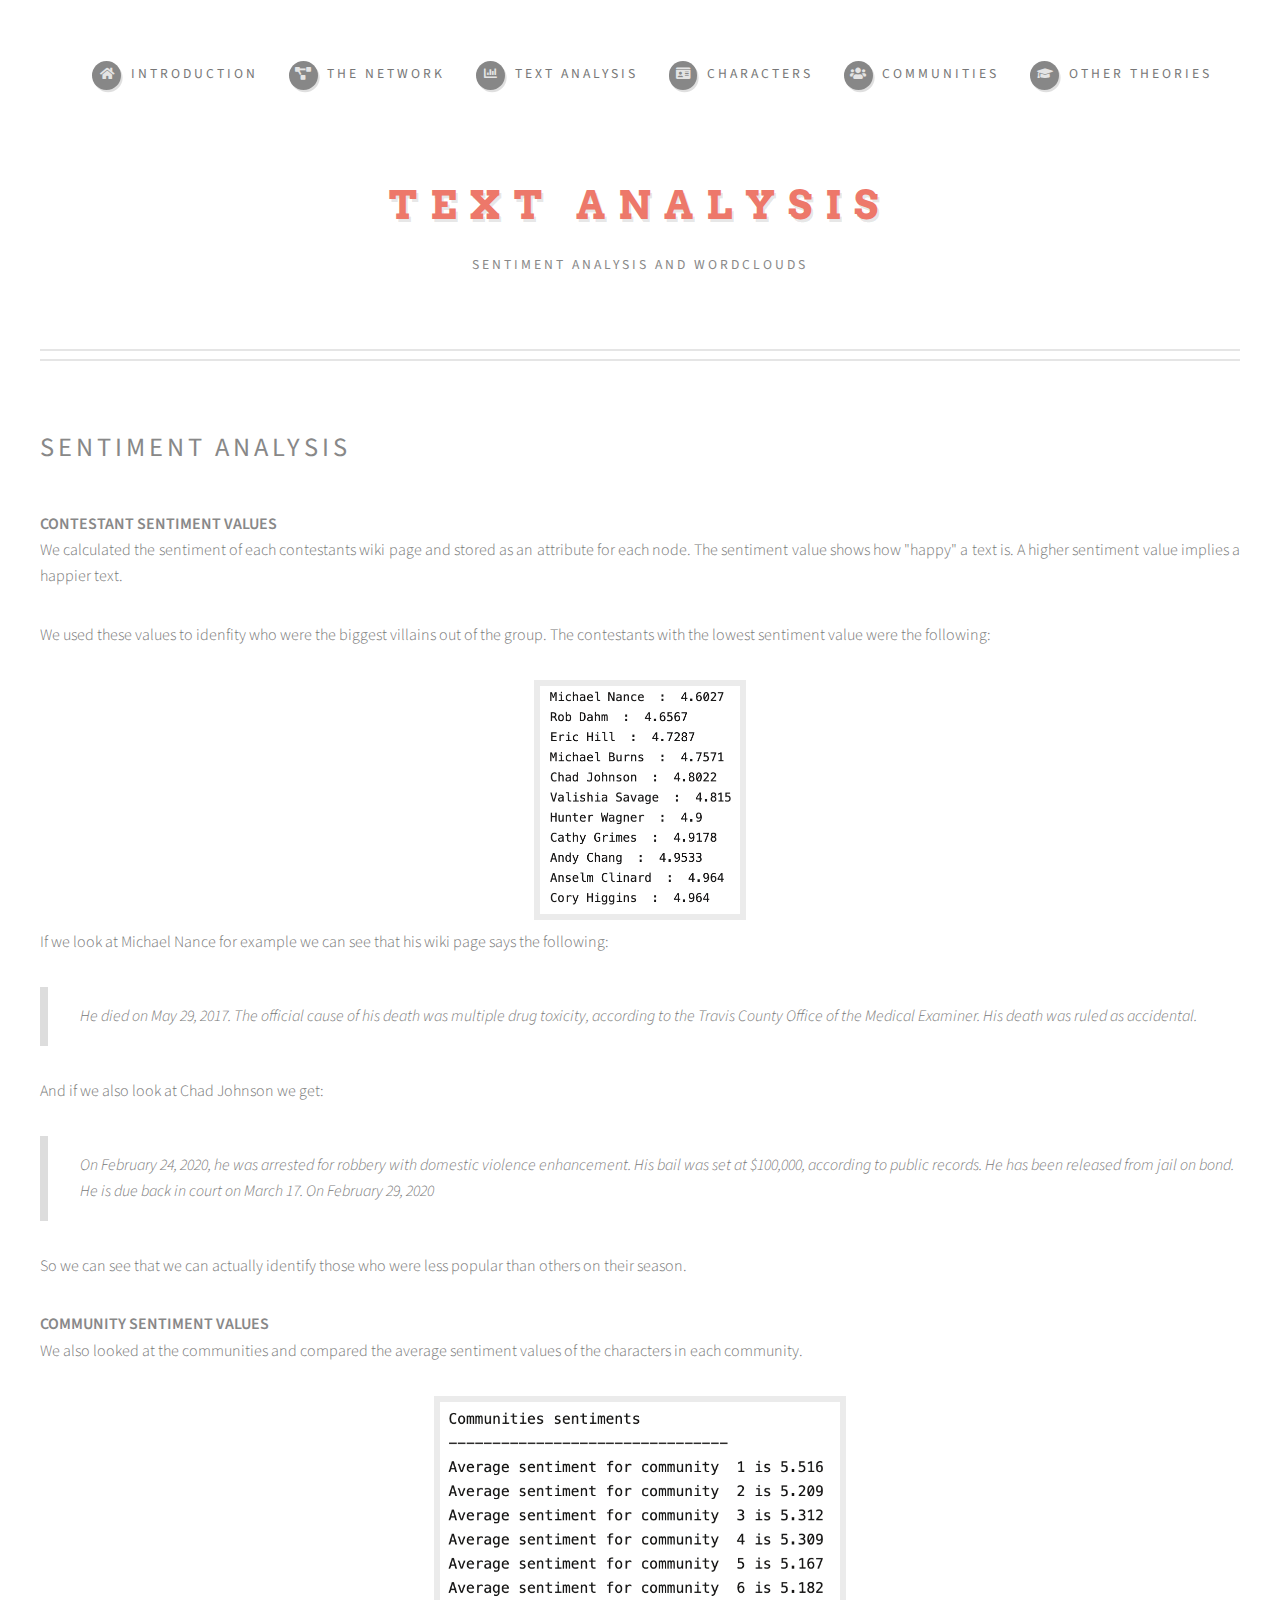
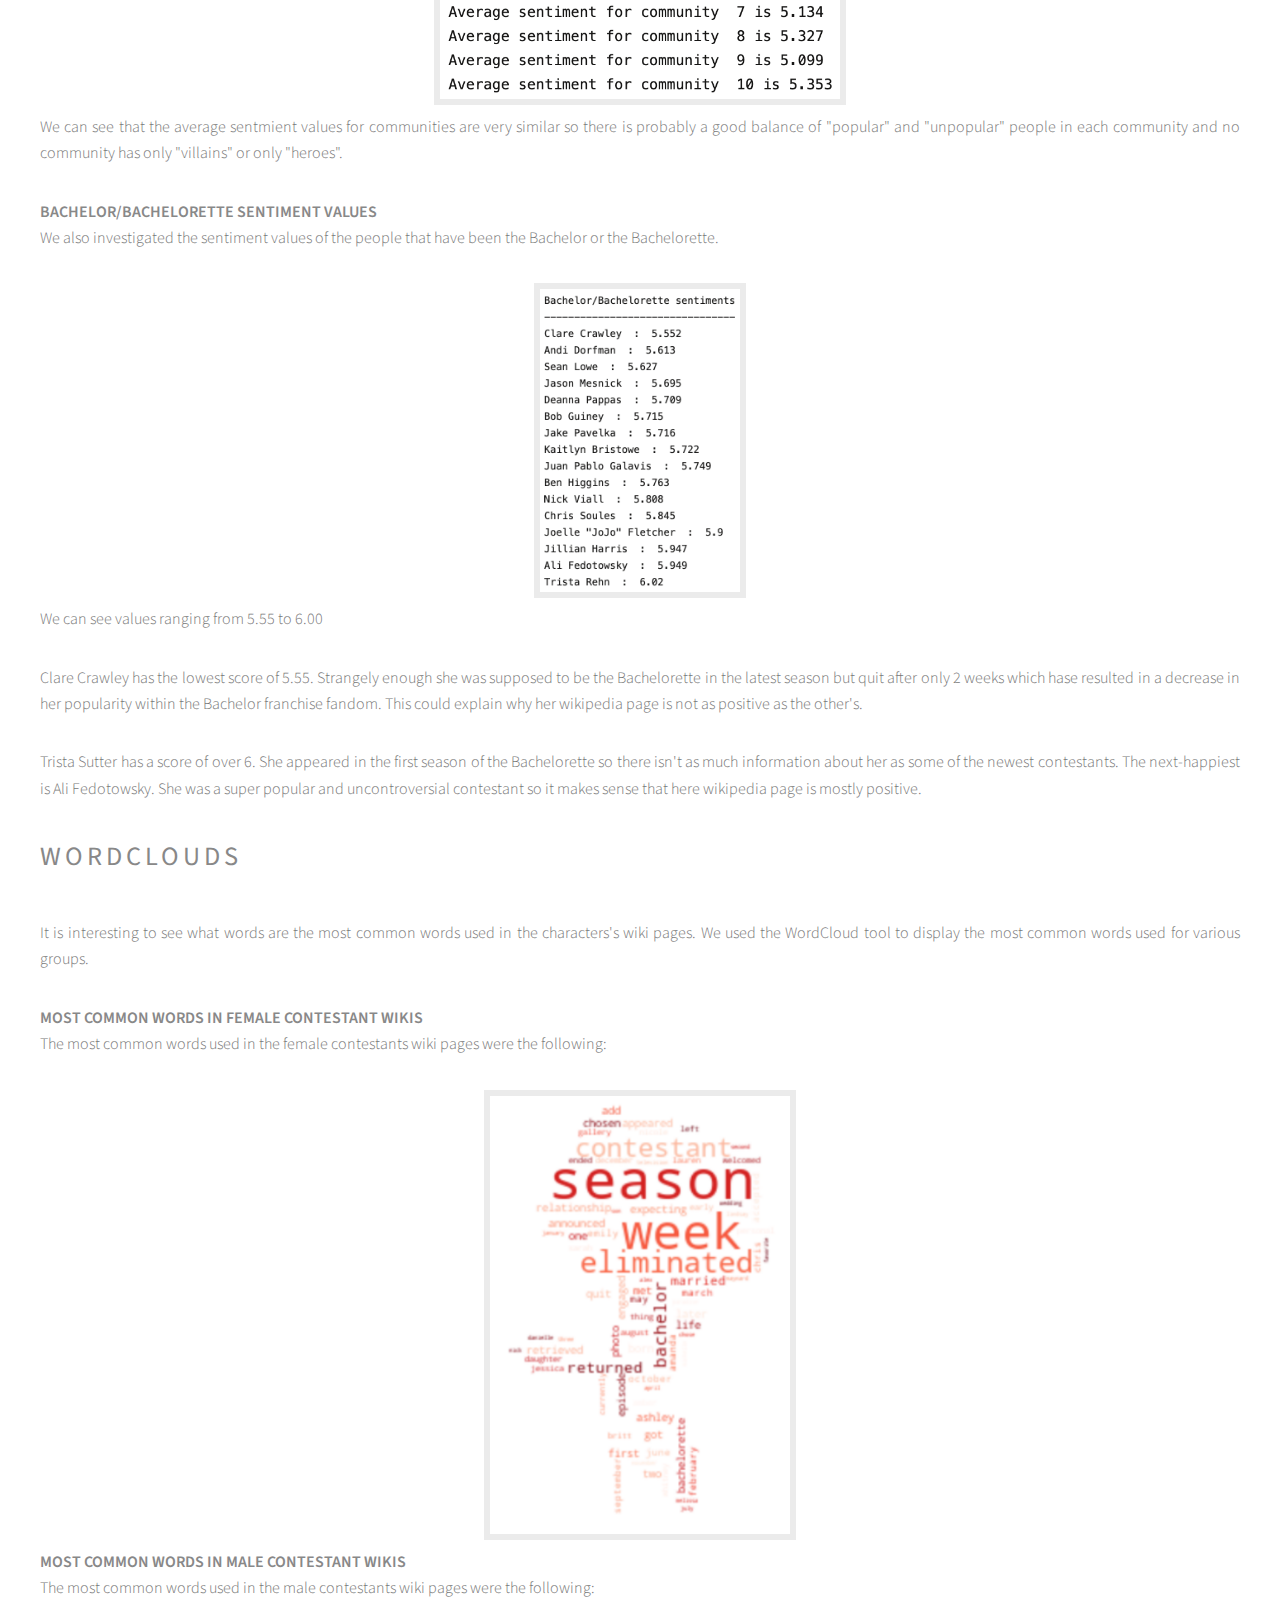
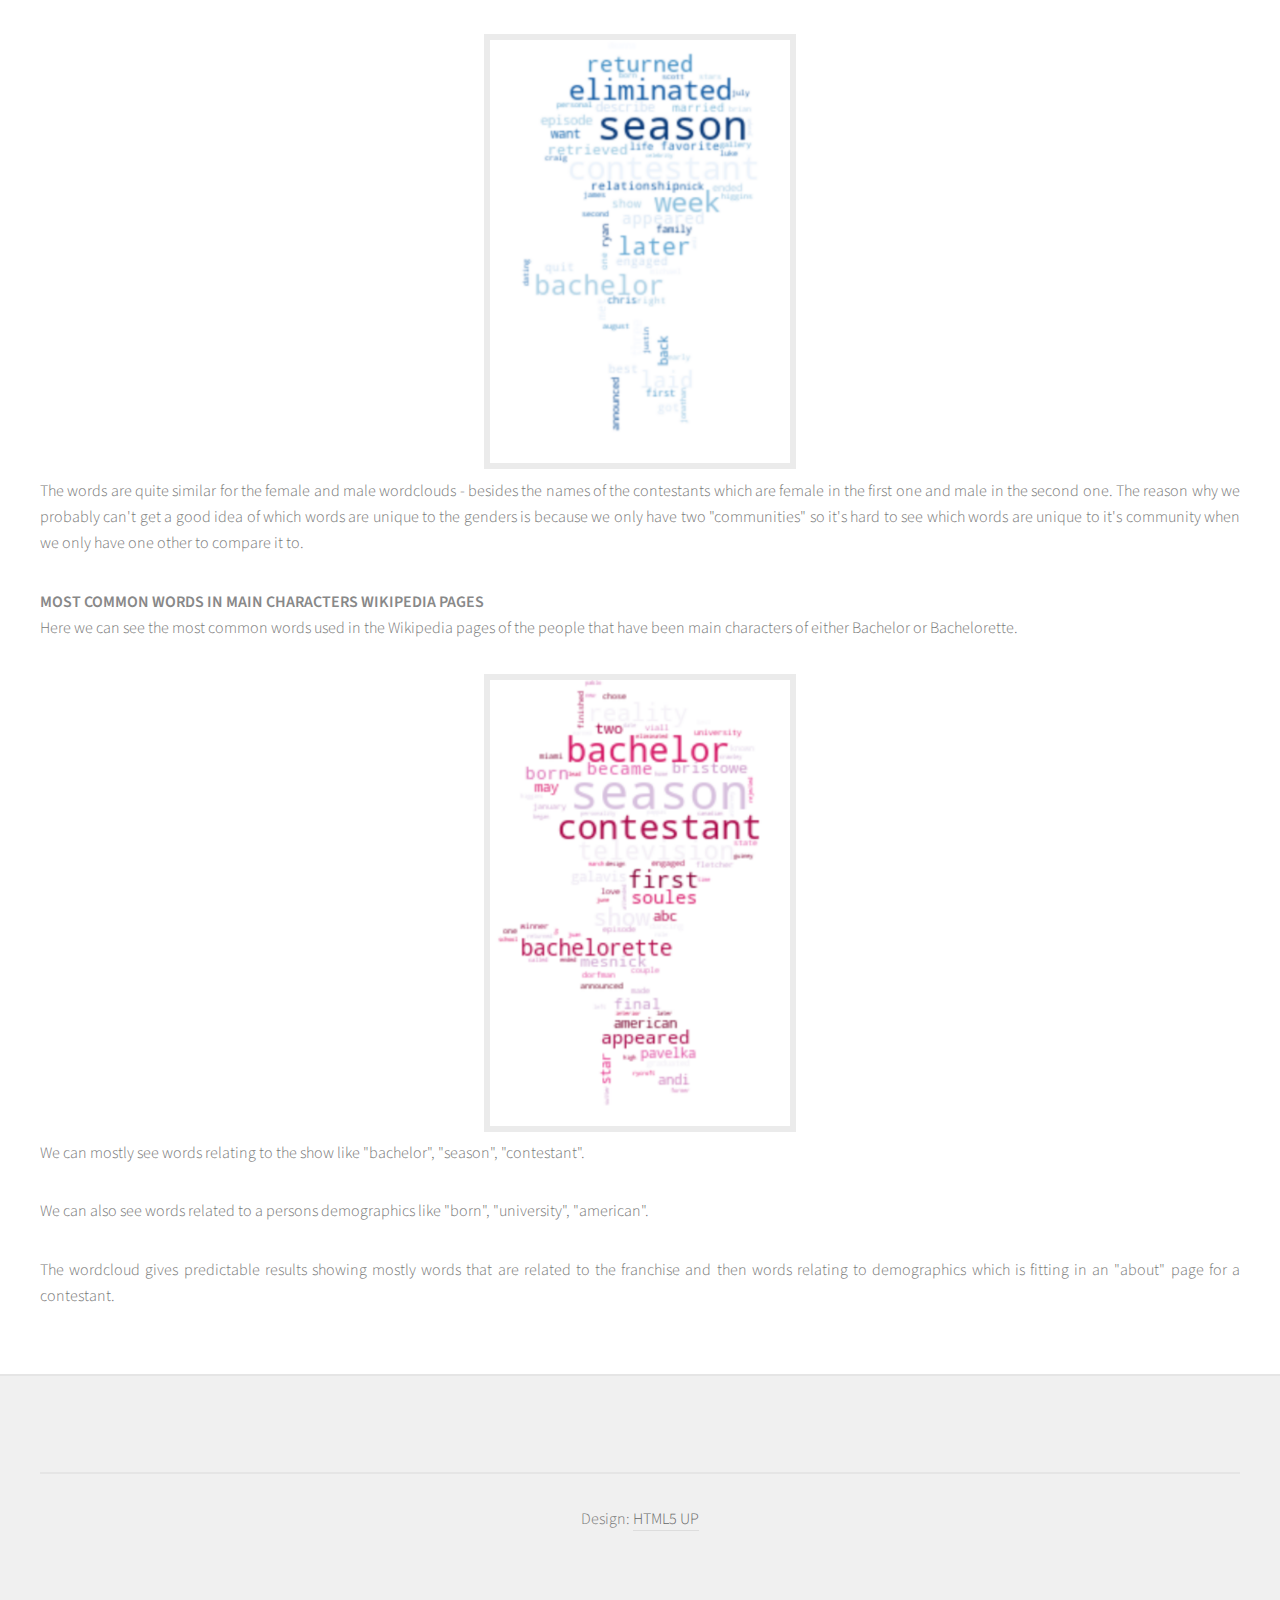
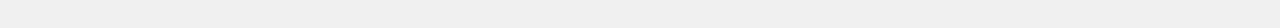
<file: text-analysis.html>
<!DOCTYPE HTML>
<!--
	Strongly Typed by HTML5 UP
	html5up.net | @ajlkn
	Free for personal and commercial use under the CCA 3.0 license (html5up.net/license)
-->
<html>
	<head>
		<title>Text analysis</title>
		<meta charset="utf-8" />
		<meta name="viewport" content="width=device-width, initial-scale=1, user-scalable=no" />
		<link rel="stylesheet" href="assets/css/main.css" />
	</head>
	<body class="no-sidebar is-preload">
		<div id="page-wrapper">

			<!-- Header -->
				<section id="header">
					<div class="container">

						<!-- Logo -->
							<h1 id="logo"><a href="index.html">Text Analysis</a></h1>
							<p>Sentiment analysis and Wordclouds</p>

						<!-- Nav -->
							<nav id="nav">
								<ul>
									<li><a class="icon solid fa-home" href="index.html"><span>Introduction</span></a></li>
									<li><a class="icon solid fa-project-diagram" href="network.html"><span>The Network</span></a></li>
									<li><a class="icon solid fa-chart-bar" href="text-analysis.html"><span>Text Analysis</span></a></li>
									<li><a class="icon solid fa-id-card" href="characters.html"><span>Characters</span></a></li>
									<li><a class="icon solid fa-users" href="communities.html"><span>Communities</span></a></li>
									<li><a class="icon solid fa-graduation-cap" href="comparisons.html"><span>Other Theories</span></a></li>
								</ul>
							</nav>

					</div>
				</section>

			<!-- Main -->
			<section id="main">
				<div class="container">
					<div id="content">

						<!-- Post -->
							<article class="box post">
								<h2>Sentiment Analysis</h2>
								<h4>Contestant Sentiment Values</h4>
								<p>We calculated the sentiment of each contestants wiki page and stored
									as an attribute for each node. The sentiment value shows how "happy" a text 
									is. A higher sentiment value implies a happier text.
								</p>
								<p>We used these values to idenfity who were the biggest villains out of
									the group. The contestants with the lowest sentiment value were the following:
								</p>
								<div style="text-align:center">
									<span class="image"><img style="width:200px;" src="images/lowest_sentiment.png" alt="" /></span>
								</div>
								<p>If we look at Michael Nance for example we can see that his wiki page says the following:</p>
								<blockquote>He died on May 29, 2017. The official cause of his death was multiple drug toxicity, according to the Travis County Office of the Medical Examiner. His death was ruled as accidental.</blockquote>
								<p>And if we also look at Chad Johnson we get:</p>
								<blockquote>On February 24, 2020, he was arrested for robbery with domestic violence enhancement. His bail was set at $100,000, according to public records. He has been released from jail on bond. He is due back in court on March 17. On February 29, 2020</blockquote>
								<p>So we can see that we can actually identify those who were less popular than
									others on their season.
								</p>
								<h4>Community Sentiment Values</h4>
								<p>We also looked at the communities and compared the average sentiment values
									of the characters in each community.
								</p>
								<div style="text-align:center">
									<span class="image"><img style="width:400px;" src="images/com_sent_2.png" alt="" /></span>
								</div>
								<p>We can see that the average sentmient values for communities are very similar
									so there is probably a good balance of "popular" and "unpopular" people in each
									community and no community has only "villains" or only "heroes".
								</p>
								<h4>Bachelor/Bachelorette Sentiment Values</h4>
								<p>We also investigated the sentiment values of the people that have been the Bachelor
									or the Bachelorette.
								</p>
								<div style="text-align:center">
									<span class="image"><img style="width:200px;" src="images/main_sent_2.png" alt="" /></span>
								</div>
								<p>We can see values ranging from 5.55 to 6.00</p>
								<p>
									Clare Crawley has the lowest score of 5.55. Strangely enough she was supposed to be the Bachelorette in the latest season but quit after only 2 weeks which hase resulted in a decrease in her popularity within the Bachelor franchise fandom. This could explain why her wikipedia page is not as positive as the other's.
								</p>
								<p>
									Trista Sutter has a score of over 6. She appeared in the first season of the Bachelorette so there isn't as much information about her as some of the newest contestants. The next-happiest is Ali Fedotowsky. She was a super popular and uncontroversial contestant so it makes sense that here wikipedia page is mostly positive.
								</p>
								<h2>Wordclouds</h2>
								<p>
									It is interesting to see what words are the most common words used in the characters's wiki pages.
									We used the WordCloud tool to display the most common words used for various groups.
								</p>
								<h4>Most Common Words In Female Contestant Wikis</h4>
								<p>The most common words used in the female contestants wiki pages were the following:</p>
								<div style="text-align:center">
									<span class="image"><img style="width:300px;" src="images/female_wordcloud.png" alt="" /></span>
								</div>
								<h4>Most Common Words In Male Contestant Wikis</h4>
								<p>The most common words used in the male contestants wiki pages were the following:</p>
								<div style="text-align:center">
									<span class="image"><img style="width:300px;" src="images/male_wordcloud.png" alt="" /></span>
								</div>
								<p>
									The words are quite similar for the female and male wordclouds - besides the names of the 
									contestants which are female in the first one and male in the second one.
									The reason why we probably can't get a good idea of which words are unique to the genders 
									is because we only have two "communities" so it's hard to see which words are unique to it's 
									community when we only have one other to compare it to.
								</p>
								<h4>Most Common Words in Main Characters Wikipedia Pages</h4>
								<p>
									Here we can see the most common words used in the Wikipedia pages of the people 
									that have been main characters of either Bachelor or Bachelorette.
								</p>
								<div style="text-align:center">
									<span class="image"><img style="width:300px;" src="images/main_rose.png" alt="" /></span>
								</div>
								<p>
									We can mostly see words relating to the show like "bachelor", "season", "contestant".
								</p>
								<p>
									We can also see words related to a persons demographics like "born", "university", "american".
								</p>
								<p>
									The wordcloud gives predictable results showing mostly words that are related to the 
									franchise and then words relating to demographics which is fitting in an "about" page 
									for a contestant.
								</p>
							</article>

					</div>
				</div>
			</section>

			<!-- Footer -->
			<section id="footer">
				<div id="copyright" class="container">
					<ul class="links">
						<li>Design: <a href="http://html5up.net">HTML5 UP</a></li>
					</ul>
				</div>
			</section>

		</div>

		<!-- Scripts -->
			<script src="assets/js/jquery.min.js"></script>
			<script src="assets/js/jquery.dropotron.min.js"></script>
			<script src="assets/js/browser.min.js"></script>
			<script src="assets/js/breakpoints.min.js"></script>
			<script src="assets/js/util.js"></script>
			<script src="assets/js/main.js"></script>

	</body>
</html>
</file>
<file: assets/css/main.css>
@import url("fontawesome-all.min.css");
@import url("https://fonts.googleapis.com/css?family=Source+Sans+Pro:300,400,600|Arvo:700");

/*
	Strongly Typed by HTML5 UP
	html5up.net | @ajlkn
	Free for personal and commercial use under the CCA 3.0 license (html5up.net/license)
*/

html, body, div, span, applet, object,
iframe, h1, h2, h3, h4, h5, h6, p, blockquote,
pre, a, abbr, acronym, address, big, cite,
code, del, dfn, em, img, ins, kbd, q, s, samp,
small, strike, strong, sub, sup, tt, var, b,
u, i, center, dl, dt, dd, ol, ul, li, fieldset,
form, label, legend, table, caption, tbody,
tfoot, thead, tr, th, td, article, aside,
canvas, details, embed, figure, figcaption,
footer, header, hgroup, menu, nav, output, ruby,
section, summary, time, mark, audio, video {
	margin: 0;
	padding: 0;
	border: 0;
	font-size: 100%;
	font: inherit;
	vertical-align: baseline;}

article, aside, details, figcaption, figure,
footer, header, hgroup, menu, nav, section {
	display: block;}

body {
	line-height: 1;
}

ol, ul {
	list-style: none;
}

blockquote, q {
	quotes: none;
}

	blockquote:before, blockquote:after, q:before, q:after {
		content: '';
		content: none;
	}

table {
	border-collapse: collapse;
	border-spacing: 0;
}

body {
	-webkit-text-size-adjust: none;
}

mark {
	background-color: transparent;
	color: inherit;
}

input::-moz-focus-inner {
	border: 0;
	padding: 0;
}

input, select, textarea {
	-moz-appearance: none;
	-webkit-appearance: none;
	-ms-appearance: none;
	appearance: none;
}

/* Basic */

	html {
		box-sizing: border-box;
	}

	*, *:before, *:after {
		box-sizing: inherit;
	}

	body {
		background: #f0f0f0;
	}

		body.is-preload *, body.is-preload *:before, body.is-preload *:after {
			-moz-animation: none !important;
			-webkit-animation: none !important;
			-ms-animation: none !important;
			animation: none !important;
			-moz-transition: none !important;
			-webkit-transition: none !important;
			-ms-transition: none !important;
			transition: none !important;
		}

	body, input, textarea, select {
		font-family: 'Source Sans Pro';
		font-weight: 300;
		color: #777;
		line-height: 1.65em;
		font-size: 15pt;
	}

	h1, h2, h3, h4, h5, h6 {
		font-weight: 600;
		text-transform: uppercase;
		color: #888;
	}

	h1 a, h2 a, h3 a, h4 a, h5 a, h6 a {
		color: inherit;
		text-decoration: none;
		border: 0;
	}

	h2 {
		font-size: 1.65em;
		font-weight: 400;
		letter-spacing: 4px;
		margin: 0 0 1.5em 0;
		line-height: 1.75em;
	}

	h3 {
		font-size: 1em;
		letter-spacing: 2px;
		margin: 0 0 1.25em 0;
	}

	a {
		-moz-transition: color 0.25s ease-in-out, border-bottom-color 0.25s ease-in-out;
		-webkit-transition: color 0.25s ease-in-out, border-bottom-color 0.25s ease-in-out;
		-ms-transition: color 0.25s ease-in-out, border-bottom-color 0.25s ease-in-out;
		transition: color 0.25s ease-in-out, border-bottom-color 0.25s ease-in-out;
		color: #666;
		text-decoration: none;
		border-bottom: solid 1px #ddd;
	}

		a strong {
			-moz-transition: color 0.25s ease-in-out, border-bottom-color 0.25s ease-in-out;
			-webkit-transition: color 0.25s ease-in-out, border-bottom-color 0.25s ease-in-out;
			-ms-transition: color 0.25s ease-in-out, border-bottom-color 0.25s ease-in-out;
			transition: color 0.25s ease-in-out, border-bottom-color 0.25s ease-in-out;
		}

		a:hover {
			color: #ed786a;
			border-bottom-color: rgba(255, 255, 255, 0);
		}

			a:hover strong {
				color: #ed786a;
			}

	strong, b {
		font-weight: 600;
		color: #666;
	}

	em, i {
		font-style: italic;
	}

	sub {
		position: relative;
		top: 0.5em;
		font-size: 0.8em;
	}

	sup {
		position: relative;
		top: -0.5em;
		font-size: 0.8em;
	}

	hr {
		border: 0;
		border-top: solid 1px #ddd;
	}

	blockquote {
		border-left: solid 0.5em #ddd;
		padding: 1em 0 1em 2em;
		font-style: italic;
	}

	p {
		text-align: justify;
		margin-bottom: 2em;
	}

	ul, ol, dl, table, blockquote {
		margin-bottom: 2em;
	}

	br.clear {
		clear: both;
	}

/* Container */

	.container {
		margin: 0 auto;
		max-width: 100%;
		width: 70em;
	}

		@media screen and (max-width: 1680px) {

			.container {
				width: 68em;
			}

		}

		@media screen and (max-width: 1280px) {

			.container {
				width: calc(100% - 80px);
			}

		}

		@media screen and (max-width: 980px) {

			.container {
				width: calc(100% - 100px);
			}

		}

		@media screen and (max-width: 736px) {

			.container {
				width: calc(100% - 40px);
			}

		}

/* Row */

	.row {
		display: flex;
		flex-wrap: wrap;
		box-sizing: border-box;
		align-items: stretch;
	}

		.row > * {
			box-sizing: border-box;
		}

		.row.gtr-uniform > * > :last-child {
			margin-bottom: 0;
		}

		.row.aln-left {
			justify-content: flex-start;
		}

		.row.aln-center {
			justify-content: center;
		}

		.row.aln-right {
			justify-content: flex-end;
		}

		.row.aln-top {
			align-items: flex-start;
		}

		.row.aln-middle {
			align-items: center;
		}

		.row.aln-bottom {
			align-items: flex-end;
		}

		.row > .imp {
			order: -1;
		}

		.row > .col-1 {
			width: 8.33333%;
		}

		.row > .off-1 {
			margin-left: 8.33333%;
		}

		.row > .col-2 {
			width: 16.66667%;
		}

		.row > .off-2 {
			margin-left: 16.66667%;
		}

		.row > .col-3 {
			width: 25%;
		}

		.row > .off-3 {
			margin-left: 25%;
		}

		.row > .col-4 {
			width: 33.33333%;
		}

		.row > .off-4 {
			margin-left: 33.33333%;
		}

		.row > .col-5 {
			width: 41.66667%;
		}

		.row > .off-5 {
			margin-left: 41.66667%;
		}

		.row > .col-6 {
			width: 50%;
		}

		.row > .off-6 {
			margin-left: 50%;
		}

		.row > .col-7 {
			width: 58.33333%;
		}

		.row > .off-7 {
			margin-left: 58.33333%;
		}

		.row > .col-8 {
			width: 66.66667%;
		}

		.row > .off-8 {
			margin-left: 66.66667%;
		}

		.row > .col-9 {
			width: 75%;
		}

		.row > .off-9 {
			margin-left: 75%;
		}

		.row > .col-10 {
			width: 83.33333%;
		}

		.row > .off-10 {
			margin-left: 83.33333%;
		}

		.row > .col-11 {
			width: 91.66667%;
		}

		.row > .off-11 {
			margin-left: 91.66667%;
		}

		.row > .col-12 {
			width: 100%;
		}

		.row > .off-12 {
			margin-left: 100%;
		}

		.row.gtr-0 {
			margin-top: 0px;
			margin-left: 0px;
		}

			.row.gtr-0 > * {
				padding: 0px 0 0 0px;
			}

			.row.gtr-0.gtr-uniform {
				margin-top: 0px;
			}

				.row.gtr-0.gtr-uniform > * {
					padding-top: 0px;
				}

		.row.gtr-25 {
			margin-top: -12.5px;
			margin-left: -12.5px;
		}

			.row.gtr-25 > * {
				padding: 12.5px 0 0 12.5px;
			}

			.row.gtr-25.gtr-uniform {
				margin-top: -12.5px;
			}

				.row.gtr-25.gtr-uniform > * {
					padding-top: 12.5px;
				}

		.row.gtr-50 {
			margin-top: -25px;
			margin-left: -25px;
		}

			.row.gtr-50 > * {
				padding: 25px 0 0 25px;
			}

			.row.gtr-50.gtr-uniform {
				margin-top: -25px;
			}

				.row.gtr-50.gtr-uniform > * {
					padding-top: 25px;
				}

		.row {
			margin-top: -50px;
			margin-left: -50px;
		}

			.row > * {
				padding: 50px 0 0 50px;
			}

			.row.gtr-uniform {
				margin-top: -50px;
			}

				.row.gtr-uniform > * {
					padding-top: 50px;
				}

		.row.gtr-150 {
			margin-top: -75px;
			margin-left: -75px;
		}

			.row.gtr-150 > * {
				padding: 75px 0 0 75px;
			}

			.row.gtr-150.gtr-uniform {
				margin-top: -75px;
			}

				.row.gtr-150.gtr-uniform > * {
					padding-top: 75px;
				}

		.row.gtr-200 {
			margin-top: -100px;
			margin-left: -100px;
		}

			.row.gtr-200 > * {
				padding: 100px 0 0 100px;
			}

			.row.gtr-200.gtr-uniform {
				margin-top: -100px;
			}

				.row.gtr-200.gtr-uniform > * {
					padding-top: 100px;
				}

		@media screen and (max-width: 1680px) {

			.row {
				display: flex;
				flex-wrap: wrap;
				box-sizing: border-box;
				align-items: stretch;
			}

				.row > * {
					box-sizing: border-box;
				}

				.row.gtr-uniform > * > :last-child {
					margin-bottom: 0;
				}

				.row.aln-left {
					justify-content: flex-start;
				}

				.row.aln-center {
					justify-content: center;
				}

				.row.aln-right {
					justify-content: flex-end;
				}

				.row.aln-top {
					align-items: flex-start;
				}

				.row.aln-middle {
					align-items: center;
				}

				.row.aln-bottom {
					align-items: flex-end;
				}

				.row > .imp-xlarge {
					order: -1;
				}

				.row > .col-1-xlarge {
					width: 8.33333%;
				}

				.row > .off-1-xlarge {
					margin-left: 8.33333%;
				}

				.row > .col-2-xlarge {
					width: 16.66667%;
				}

				.row > .off-2-xlarge {
					margin-left: 16.66667%;
				}

				.row > .col-3-xlarge {
					width: 25%;
				}

				.row > .off-3-xlarge {
					margin-left: 25%;
				}

				.row > .col-4-xlarge {
					width: 33.33333%;
				}

				.row > .off-4-xlarge {
					margin-left: 33.33333%;
				}

				.row > .col-5-xlarge {
					width: 41.66667%;
				}

				.row > .off-5-xlarge {
					margin-left: 41.66667%;
				}

				.row > .col-6-xlarge {
					width: 50%;
				}

				.row > .off-6-xlarge {
					margin-left: 50%;
				}

				.row > .col-7-xlarge {
					width: 58.33333%;
				}

				.row > .off-7-xlarge {
					margin-left: 58.33333%;
				}

				.row > .col-8-xlarge {
					width: 66.66667%;
				}

				.row > .off-8-xlarge {
					margin-left: 66.66667%;
				}

				.row > .col-9-xlarge {
					width: 75%;
				}

				.row > .off-9-xlarge {
					margin-left: 75%;
				}

				.row > .col-10-xlarge {
					width: 83.33333%;
				}

				.row > .off-10-xlarge {
					margin-left: 83.33333%;
				}

				.row > .col-11-xlarge {
					width: 91.66667%;
				}

				.row > .off-11-xlarge {
					margin-left: 91.66667%;
				}

				.row > .col-12-xlarge {
					width: 100%;
				}

				.row > .off-12-xlarge {
					margin-left: 100%;
				}

				.row.gtr-0 {
					margin-top: 0px;
					margin-left: 0px;
				}

					.row.gtr-0 > * {
						padding: 0px 0 0 0px;
					}

					.row.gtr-0.gtr-uniform {
						margin-top: 0px;
					}

						.row.gtr-0.gtr-uniform > * {
							padding-top: 0px;
						}

				.row.gtr-25 {
					margin-top: -12.5px;
					margin-left: -12.5px;
				}

					.row.gtr-25 > * {
						padding: 12.5px 0 0 12.5px;
					}

					.row.gtr-25.gtr-uniform {
						margin-top: -12.5px;
					}

						.row.gtr-25.gtr-uniform > * {
							padding-top: 12.5px;
						}

				.row.gtr-50 {
					margin-top: -25px;
					margin-left: -25px;
				}

					.row.gtr-50 > * {
						padding: 25px 0 0 25px;
					}

					.row.gtr-50.gtr-uniform {
						margin-top: -25px;
					}

						.row.gtr-50.gtr-uniform > * {
							padding-top: 25px;
						}

				.row {
					margin-top: -50px;
					margin-left: -50px;
				}

					.row > * {
						padding: 50px 0 0 50px;
					}

					.row.gtr-uniform {
						margin-top: -50px;
					}

						.row.gtr-uniform > * {
							padding-top: 50px;
						}

				.row.gtr-150 {
					margin-top: -75px;
					margin-left: -75px;
				}

					.row.gtr-150 > * {
						padding: 75px 0 0 75px;
					}

					.row.gtr-150.gtr-uniform {
						margin-top: -75px;
					}

						.row.gtr-150.gtr-uniform > * {
							padding-top: 75px;
						}

				.row.gtr-200 {
					margin-top: -100px;
					margin-left: -100px;
				}

					.row.gtr-200 > * {
						padding: 100px 0 0 100px;
					}

					.row.gtr-200.gtr-uniform {
						margin-top: -100px;
					}

						.row.gtr-200.gtr-uniform > * {
							padding-top: 100px;
						}

		}

		@media screen and (max-width: 1280px) {

			.row {
				display: flex;
				flex-wrap: wrap;
				box-sizing: border-box;
				align-items: stretch;
			}

				.row > * {
					box-sizing: border-box;
				}

				.row.gtr-uniform > * > :last-child {
					margin-bottom: 0;
				}

				.row.aln-left {
					justify-content: flex-start;
				}

				.row.aln-center {
					justify-content: center;
				}

				.row.aln-right {
					justify-content: flex-end;
				}

				.row.aln-top {
					align-items: flex-start;
				}

				.row.aln-middle {
					align-items: center;
				}

				.row.aln-bottom {
					align-items: flex-end;
				}

				.row > .imp-large {
					order: -1;
				}

				.row > .col-1-large {
					width: 8.33333%;
				}

				.row > .off-1-large {
					margin-left: 8.33333%;
				}

				.row > .col-2-large {
					width: 16.66667%;
				}

				.row > .off-2-large {
					margin-left: 16.66667%;
				}

				.row > .col-3-large {
					width: 25%;
				}

				.row > .off-3-large {
					margin-left: 25%;
				}

				.row > .col-4-large {
					width: 33.33333%;
				}

				.row > .off-4-large {
					margin-left: 33.33333%;
				}

				.row > .col-5-large {
					width: 41.66667%;
				}

				.row > .off-5-large {
					margin-left: 41.66667%;
				}

				.row > .col-6-large {
					width: 50%;
				}

				.row > .off-6-large {
					margin-left: 50%;
				}

				.row > .col-7-large {
					width: 58.33333%;
				}

				.row > .off-7-large {
					margin-left: 58.33333%;
				}

				.row > .col-8-large {
					width: 66.66667%;
				}

				.row > .off-8-large {
					margin-left: 66.66667%;
				}

				.row > .col-9-large {
					width: 75%;
				}

				.row > .off-9-large {
					margin-left: 75%;
				}

				.row > .col-10-large {
					width: 83.33333%;
				}

				.row > .off-10-large {
					margin-left: 83.33333%;
				}

				.row > .col-11-large {
					width: 91.66667%;
				}

				.row > .off-11-large {
					margin-left: 91.66667%;
				}

				.row > .col-12-large {
					width: 100%;
				}

				.row > .off-12-large {
					margin-left: 100%;
				}

				.row.gtr-0 {
					margin-top: 0px;
					margin-left: 0px;
				}

					.row.gtr-0 > * {
						padding: 0px 0 0 0px;
					}

					.row.gtr-0.gtr-uniform {
						margin-top: 0px;
					}

						.row.gtr-0.gtr-uniform > * {
							padding-top: 0px;
						}

				.row.gtr-25 {
					margin-top: -10px;
					margin-left: -10px;
				}

					.row.gtr-25 > * {
						padding: 10px 0 0 10px;
					}

					.row.gtr-25.gtr-uniform {
						margin-top: -10px;
					}

						.row.gtr-25.gtr-uniform > * {
							padding-top: 10px;
						}

				.row.gtr-50 {
					margin-top: -20px;
					margin-left: -20px;
				}

					.row.gtr-50 > * {
						padding: 20px 0 0 20px;
					}

					.row.gtr-50.gtr-uniform {
						margin-top: -20px;
					}

						.row.gtr-50.gtr-uniform > * {
							padding-top: 20px;
						}

				.row {
					margin-top: -40px;
					margin-left: -40px;
				}

					.row > * {
						padding: 40px 0 0 40px;
					}

					.row.gtr-uniform {
						margin-top: -40px;
					}

						.row.gtr-uniform > * {
							padding-top: 40px;
						}

				.row.gtr-150 {
					margin-top: -60px;
					margin-left: -60px;
				}

					.row.gtr-150 > * {
						padding: 60px 0 0 60px;
					}

					.row.gtr-150.gtr-uniform {
						margin-top: -60px;
					}

						.row.gtr-150.gtr-uniform > * {
							padding-top: 60px;
						}

				.row.gtr-200 {
					margin-top: -80px;
					margin-left: -80px;
				}

					.row.gtr-200 > * {
						padding: 80px 0 0 80px;
					}

					.row.gtr-200.gtr-uniform {
						margin-top: -80px;
					}

						.row.gtr-200.gtr-uniform > * {
							padding-top: 80px;
						}

		}

		@media screen and (max-width: 980px) {

			.row {
				display: flex;
				flex-wrap: wrap;
				box-sizing: border-box;
				align-items: stretch;
			}

				.row > * {
					box-sizing: border-box;
				}

				.row.gtr-uniform > * > :last-child {
					margin-bottom: 0;
				}

				.row.aln-left {
					justify-content: flex-start;
				}

				.row.aln-center {
					justify-content: center;
				}

				.row.aln-right {
					justify-content: flex-end;
				}

				.row.aln-top {
					align-items: flex-start;
				}

				.row.aln-middle {
					align-items: center;
				}

				.row.aln-bottom {
					align-items: flex-end;
				}

				.row > .imp-medium {
					order: -1;
				}

				.row > .col-1-medium {
					width: 8.33333%;
				}

				.row > .off-1-medium {
					margin-left: 8.33333%;
				}

				.row > .col-2-medium {
					width: 16.66667%;
				}

				.row > .off-2-medium {
					margin-left: 16.66667%;
				}

				.row > .col-3-medium {
					width: 25%;
				}

				.row > .off-3-medium {
					margin-left: 25%;
				}

				.row > .col-4-medium {
					width: 33.33333%;
				}

				.row > .off-4-medium {
					margin-left: 33.33333%;
				}

				.row > .col-5-medium {
					width: 41.66667%;
				}

				.row > .off-5-medium {
					margin-left: 41.66667%;
				}

				.row > .col-6-medium {
					width: 50%;
				}

				.row > .off-6-medium {
					margin-left: 50%;
				}

				.row > .col-7-medium {
					width: 58.33333%;
				}

				.row > .off-7-medium {
					margin-left: 58.33333%;
				}

				.row > .col-8-medium {
					width: 66.66667%;
				}

				.row > .off-8-medium {
					margin-left: 66.66667%;
				}

				.row > .col-9-medium {
					width: 75%;
				}

				.row > .off-9-medium {
					margin-left: 75%;
				}

				.row > .col-10-medium {
					width: 83.33333%;
				}

				.row > .off-10-medium {
					margin-left: 83.33333%;
				}

				.row > .col-11-medium {
					width: 91.66667%;
				}

				.row > .off-11-medium {
					margin-left: 91.66667%;
				}

				.row > .col-12-medium {
					width: 100%;
				}

				.row > .off-12-medium {
					margin-left: 100%;
				}

				.row.gtr-0 {
					margin-top: 0px;
					margin-left: 0px;
				}

					.row.gtr-0 > * {
						padding: 0px 0 0 0px;
					}

					.row.gtr-0.gtr-uniform {
						margin-top: 0px;
					}

						.row.gtr-0.gtr-uniform > * {
							padding-top: 0px;
						}

				.row.gtr-25 {
					margin-top: -12.5px;
					margin-left: -12.5px;
				}

					.row.gtr-25 > * {
						padding: 12.5px 0 0 12.5px;
					}

					.row.gtr-25.gtr-uniform {
						margin-top: -12.5px;
					}

						.row.gtr-25.gtr-uniform > * {
							padding-top: 12.5px;
						}

				.row.gtr-50 {
					margin-top: -25px;
					margin-left: -25px;
				}

					.row.gtr-50 > * {
						padding: 25px 0 0 25px;
					}

					.row.gtr-50.gtr-uniform {
						margin-top: -25px;
					}

						.row.gtr-50.gtr-uniform > * {
							padding-top: 25px;
						}

				.row {
					margin-top: -50px;
					margin-left: -50px;
				}

					.row > * {
						padding: 50px 0 0 50px;
					}

					.row.gtr-uniform {
						margin-top: -50px;
					}

						.row.gtr-uniform > * {
							padding-top: 50px;
						}

				.row.gtr-150 {
					margin-top: -75px;
					margin-left: -75px;
				}

					.row.gtr-150 > * {
						padding: 75px 0 0 75px;
					}

					.row.gtr-150.gtr-uniform {
						margin-top: -75px;
					}

						.row.gtr-150.gtr-uniform > * {
							padding-top: 75px;
						}

				.row.gtr-200 {
					margin-top: -100px;
					margin-left: -100px;
				}

					.row.gtr-200 > * {
						padding: 100px 0 0 100px;
					}

					.row.gtr-200.gtr-uniform {
						margin-top: -100px;
					}

						.row.gtr-200.gtr-uniform > * {
							padding-top: 100px;
						}

		}

		@media screen and (max-width: 736px) {

			.row {
				display: flex;
				flex-wrap: wrap;
				box-sizing: border-box;
				align-items: stretch;
			}

				.row > * {
					box-sizing: border-box;
				}

				.row.gtr-uniform > * > :last-child {
					margin-bottom: 0;
				}

				.row.aln-left {
					justify-content: flex-start;
				}

				.row.aln-center {
					justify-content: center;
				}

				.row.aln-right {
					justify-content: flex-end;
				}

				.row.aln-top {
					align-items: flex-start;
				}

				.row.aln-middle {
					align-items: center;
				}

				.row.aln-bottom {
					align-items: flex-end;
				}

				.row > .imp-small {
					order: -1;
				}

				.row > .col-1-small {
					width: 8.33333%;
				}

				.row > .off-1-small {
					margin-left: 8.33333%;
				}

				.row > .col-2-small {
					width: 16.66667%;
				}

				.row > .off-2-small {
					margin-left: 16.66667%;
				}

				.row > .col-3-small {
					width: 25%;
				}

				.row > .off-3-small {
					margin-left: 25%;
				}

				.row > .col-4-small {
					width: 33.33333%;
				}

				.row > .off-4-small {
					margin-left: 33.33333%;
				}

				.row > .col-5-small {
					width: 41.66667%;
				}

				.row > .off-5-small {
					margin-left: 41.66667%;
				}

				.row > .col-6-small {
					width: 50%;
				}

				.row > .off-6-small {
					margin-left: 50%;
				}

				.row > .col-7-small {
					width: 58.33333%;
				}

				.row > .off-7-small {
					margin-left: 58.33333%;
				}

				.row > .col-8-small {
					width: 66.66667%;
				}

				.row > .off-8-small {
					margin-left: 66.66667%;
				}

				.row > .col-9-small {
					width: 75%;
				}

				.row > .off-9-small {
					margin-left: 75%;
				}

				.row > .col-10-small {
					width: 83.33333%;
				}

				.row > .off-10-small {
					margin-left: 83.33333%;
				}

				.row > .col-11-small {
					width: 91.66667%;
				}

				.row > .off-11-small {
					margin-left: 91.66667%;
				}

				.row > .col-12-small {
					width: 100%;
				}

				.row > .off-12-small {
					margin-left: 100%;
				}

				.row.gtr-0 {
					margin-top: 0px;
					margin-left: 0px;
				}

					.row.gtr-0 > * {
						padding: 0px 0 0 0px;
					}

					.row.gtr-0.gtr-uniform {
						margin-top: 0px;
					}

						.row.gtr-0.gtr-uniform > * {
							padding-top: 0px;
						}

				.row.gtr-25 {
					margin-top: -7.5px;
					margin-left: -7.5px;
				}

					.row.gtr-25 > * {
						padding: 7.5px 0 0 7.5px;
					}

					.row.gtr-25.gtr-uniform {
						margin-top: -7.5px;
					}

						.row.gtr-25.gtr-uniform > * {
							padding-top: 7.5px;
						}

				.row.gtr-50 {
					margin-top: -15px;
					margin-left: -15px;
				}

					.row.gtr-50 > * {
						padding: 15px 0 0 15px;
					}

					.row.gtr-50.gtr-uniform {
						margin-top: -15px;
					}

						.row.gtr-50.gtr-uniform > * {
							padding-top: 15px;
						}

				.row {
					margin-top: -30px;
					margin-left: -30px;
				}

					.row > * {
						padding: 30px 0 0 30px;
					}

					.row.gtr-uniform {
						margin-top: -30px;
					}

						.row.gtr-uniform > * {
							padding-top: 30px;
						}

				.row.gtr-150 {
					margin-top: -45px;
					margin-left: -45px;
				}

					.row.gtr-150 > * {
						padding: 45px 0 0 45px;
					}

					.row.gtr-150.gtr-uniform {
						margin-top: -45px;
					}

						.row.gtr-150.gtr-uniform > * {
							padding-top: 45px;
						}

				.row.gtr-200 {
					margin-top: -60px;
					margin-left: -60px;
				}

					.row.gtr-200 > * {
						padding: 60px 0 0 60px;
					}

					.row.gtr-200.gtr-uniform {
						margin-top: -60px;
					}

						.row.gtr-200.gtr-uniform > * {
							padding-top: 60px;
						}

		}

/* Sections/Article */

	section, article {
		margin-bottom: 3em;
	}

	section > :last-child,
	article > :last-child,
	section:last-child,
	article:last-child {
		margin-bottom: 0;
	}

/* Image */

	.image {
		-moz-transition: opacity 0.25s ease-in-out;
		-webkit-transition: opacity 0.25s ease-in-out;
		-ms-transition: opacity 0.25s ease-in-out;
		transition: opacity 0.25s ease-in-out;
		display: inline-block;
		border: solid 6px #ebebeb !important;
	}

		.image:hover {
			opacity: 0.9;
		}

		.image img {
			display: block;
			width: 100%;
		}

		.image.fit {
			display: block;
			width: 100%;
		}

		.image.featured {
			display: block;
			width: 100%;
			margin: 0 0 3.5em 0;
		}

		.image.left {
			float: left;
			margin: 0 1.5em 1.5em 0;
			position: relative;
			top: 0.5em;
		}

		.image.centered {
			display: block;
			margin: 0 0 2em 0;
		}

			.image.centered img {
				margin: 0 auto;
				width: auto;
			}

/* List */

	ul {
		list-style: disc;
		padding-left: 1em;
	}

		ul li {
			padding-left: 0.5em;
			margin: 0.75em 0 0.75em 0;
		}

			ul li:first-child {
				margin-top: 0;
			}

	ol {
		list-style: decimal;
		padding-left: 1em;
	}

		ol li {
			padding-left: 0.5em;
			margin: 0.75em 0 0.75em 0;
		}

			ol li:first-child {
				margin-top: 0;
			}

/* Links */

	ul.links {
		list-style: none;
		padding-left: 0;
	}

		ul.links li {
			display: inline;
			border-left: solid 1px #d0d0d0;
			padding-left: 1em;
			margin: 0 0 0 1em;
		}

			ul.links li:first-child {
				margin-left: 0;
				padding-left: 0;
				border-left: 0;
			}

/* Actions */

	ul.actions {
		margin-top: 2.5em;
		clear: both;
		list-style: none;
		padding-left: 0;
	}

		ul.actions li {
			padding-left: 0;
			display: inline-block;
			margin: 0 0 0 1em;
		}

			ul.actions li:first-child {
				margin-left: 0;
			}

/* Divided */

	ul.divided {
		list-style: none;
		padding-left: 0;
	}

		ul.divided li {
			border-top: solid 2px #e5e5e5;
			padding-left: 0;
			margin: 2.5em 0 0 0;
			padding: 2.5em 0 0 0;
		}

			ul.divided li:first-child {
				border-top: 0;
				margin-top: 0;
				padding-top: 0;
			}

/* Icons */

	ul.icons {
		list-style: none;
		padding-left: 0;
	}

		ul.icons > li {
			position: relative;
			padding: 2em 0 0 3em;
			margin: 0;
		}

			ul.icons > li:before {
				position: absolute;
				left: 0;
				top: 2.6em;
				display: block;
				font-size: 0.8em;
				background: #878787;
				color: #e4e4e4;
				width: 2em;
				height: 2em;
				border-radius: 2em;
				line-height: 2em;
				text-align: center;
				box-shadow: 0.125em 0.175em 0 0 rgba(0, 0, 0, 0.125);
			}

			ul.icons > li:first-child {
				padding-top: 0;
			}

				ul.icons > li:first-child:before {
					top: 0;
				}

/* Form */

	form label {
		font-weight: 600;
		text-transform: uppercase;
		color: #888;
		display: block;
		margin: 0 0 1em 0;
	}

	form input[type="text"],
	form input[type="email"],
	form input[type="password"],
	form select,
	form textarea {
		-moz-transition: background-color 0.25s ease-in-out;
		-webkit-transition: background-color 0.25s ease-in-out;
		-ms-transition: background-color 0.25s ease-in-out;
		transition: background-color 0.25s ease-in-out;
		-webkit-appearance: none;
		display: block;
		border: 0;
		background: #e8e8e8;
		width: 100%;
		box-shadow: inset 2px 2px 0px 0px rgba(0, 0, 0, 0.1);
		border-radius: 4px;
		line-height: 1.25em;
		padding: 0.75em 1em 0.75em 1em;
	}

		form input[type="text"]:focus,
		form input[type="email"]:focus,
		form input[type="password"]:focus,
		form select:focus,
		form textarea:focus {
			background: #f0f0f0;
		}

	form textarea {
		min-height: 11em;
	}

	form ::-webkit-input-placeholder {
		color: #555 !important;
		line-height: 1.35em;
	}

	form :-moz-placeholder {
		color: #555 !important;
	}

	form ::-moz-placeholder {
		color: #555 !important;
	}

	form :-ms-input-placeholder {
		color: #555 !important;
	}

	form ::-moz-focus-inner {
		border: 0;
	}

/* Table */

	table {
		width: 100%;
	}

		table tbody tr {
			border-top: solid 1px #E5E5E5;
		}

			table tbody tr:first-child {
				border-top: 0;
			}

		table td {
			padding: 0.75em 1em 0.75em 1em;
		}

		table th {
			text-align: left;
			font-weight: bold;
			padding: 0.75em 1em 0.75em 1em;
		}

		table thead {
			background: #878787;
			color: #fff;
			font-weight: 400;
			text-transform: uppercase;
			border: 0;
			box-shadow: 0.125em 0.175em 0 0 rgba(0, 0, 0, 0.125);
			font-size: 0.85em;
			letter-spacing: 2px;
		}

		table tfoot {
			background: #F0F0F0;
			border-top: solid 2px #E5E5E5;
		}

/* Button */

	input[type="button"],
	input[type="submit"],
	input[type="reset"],
	button,
	.button {
		-moz-transition: all 0.25s ease-in-out;
		-webkit-transition: all 0.25s ease-in-out;
		-ms-transition: all 0.25s ease-in-out;
		transition: all 0.25s ease-in-out;
		-webkit-appearance: none;
		position: relative;
		display: inline-block;
		background: #ed786a;
		color: #fff !important;
		text-transform: uppercase;
		border-radius: 4px;
		border: 0;
		outline: 0;
		font-size: 1em;
		box-shadow: 0.125em 0.175em 0 0 rgba(0, 0, 0, 0.125);
		font-weight: 600;
		text-align: center;
		font-size: 0.85em;
		letter-spacing: 2px;
		padding: 0.85em 2.75em 0.85em 2.75em;
	}

		input[type="button"].icon:before,
		input[type="submit"].icon:before,
		input[type="reset"].icon:before,
		button.icon:before,
		.button.icon:before {
			position: relative;
			padding-right: 0.75em;
			opacity: 0.5;
			top: 0.05em;
		}

		input[type="button"]:hover,
		input[type="submit"]:hover,
		input[type="reset"]:hover,
		button:hover,
		.button:hover {
			background: #fd887a;
		}

		input[type="button"]:active,
		input[type="submit"]:active,
		input[type="reset"]:active,
		button:active,
		.button:active {
			background: #ed786a;
		}

		input[type="button"].alt,
		input[type="submit"].alt,
		input[type="reset"].alt,
		button.alt,
		.button.alt {
			background: #878787;
		}

			input[type="button"].alt:hover,
			input[type="submit"].alt:hover,
			input[type="reset"].alt:hover,
			button.alt:hover,
			.button.alt:hover {
				background: #979797;
			}

			input[type="button"].alt:active,
			input[type="submit"].alt:active,
			input[type="reset"].alt:active,
			button.alt:active,
			.button.alt:active {
				background: #878787;
			}

/* Box */

	.no-sidebar .box.post > header {
		text-align: center;
	}

	.box.excerpt .date {
		background: #878787;
		color: #fff;
		font-weight: 400;
		text-transform: uppercase;
		border-radius: 4px;
		border: 0;
		box-shadow: 0.125em 0.175em 0 0 rgba(0, 0, 0, 0.125);
		display: inline-block;
		font-size: 0.85em;
		letter-spacing: 2px;
		padding: 0.25em 1em 0.25em 1em;
		margin: 0 0 2.5em 0;
	}

/* Icons */

	.icon {
		text-decoration: none;
		position: relative;
		text-decoration: none;
	}

		.icon:before {
			-moz-osx-font-smoothing: grayscale;
			-webkit-font-smoothing: antialiased;
			display: inline-block;
			font-style: normal;
			font-variant: normal;
			text-rendering: auto;
			line-height: 1;
			text-transform: none !important;
			font-family: 'Font Awesome 5 Free';
			font-weight: 400;
		}

		.icon:before {
			line-height: inherit;
		}

		.icon > .label {
			display: none;
		}

		.icon.solid:before {
			font-weight: 900;
		}

		.icon.brands:before {
			font-family: 'Font Awesome 5 Brands';
		}

/* Page Wrapper */

	#page-wrapper > section {
		margin-bottom: 0;
	}

/* Header */

	#header {
		position: relative;
		position: relative;
		background: #fff;
		text-align: center;
	}

		#header > .container {
			padding: 14em 0 7em 0;
			border-bottom: solid 2px #e5e5e5;
			box-shadow: inset 0px -8px 0px 0px #fff, inset 0px -10px 0px 0px #e5e5e5;
		}

		#header h1 {
			font-family: 'Arvo';
			font-weight: 700;
			color: #ed786a;
			text-shadow: 0.05em 0.075em 0 rgba(0, 0, 0, 0.1);
			font-size: 3em;
			letter-spacing: 13px;
		}

			#header h1 a {
				border: 0;
			}

		#header p {
			text-transform: uppercase;
			font-weight: 400;
			color: #888;
			margin: 2.5em 0 0 0;
			font-size: 0.85em;
			letter-spacing: 3px;
			text-align: center;
		}

/* Nav */

	#nav {
		position: absolute;
		top: 3em;
		left: 0;
		width: 100%;
		cursor: default;
	}

		#nav > ul > li {
			display: inline-block;
			padding-right: 2em;
		}

			#nav > ul > li:last-child {
				padding-right: 0;
			}

			#nav > ul > li > a {
				border: 0;
				text-decoration: none;
				text-transform: uppercase;
				font-weight: 400;
				color: #777;
				outline: 0;
				display: block;
			}

				#nav > ul > li > a:before {
					display: inline-block;
					background: #878787;
					color: #e4e4e4;
					width: 2.25em;
					font-size: 0.8em;
					height: 2.25em;
					border-radius: 2.25em;
					line-height: 2.1em;
					text-align: center;
					box-shadow: 0.125em 0.175em 0 0 rgba(0, 0, 0, 0.125);
					margin-right: 0.75em;
					-moz-transition: color 0.25s ease-in-out, background 0.25s ease-in-out;
					-webkit-transition: color 0.25s ease-in-out, background 0.25s ease-in-out;
					-o-transition: color 0.25s ease-in-out, background 0.25s ease-in-out;
					-ms-transition: color 0.25s ease-in-out, background 0.25s ease-in-out;
					transition: color 0.25s ease-in-out, background 0.25s ease-in-out;
				}

				#nav > ul > li > a > span {
					-moz-transition: color 0.25s ease-in-out;
					-webkit-transition: color 0.25s ease-in-out;
					-o-transition: color 0.25s ease-in-out;
					-ms-transition: color 0.25s ease-in-out;
					transition: color 0.25s ease-in-out;
					font-size: 0.85em;
					letter-spacing: 3px;
				}

			#nav > ul > li > ul {
				display: none;
			}

			#nav > ul > li.active > a:before,
			#nav > ul > li:hover > a:before {
				background: #ED786A;
				color: #fff;
			}

			#nav > ul > li.active > a > span,
			#nav > ul > li:hover > a > span {
				color: #ED786A;
			}

	.dropotron {
		text-align: left;
		border: solid 1px #e5e5e5;
		border-radius: 4px;
		background: #fff;
		background: rgba(255, 255, 255, 0.965);
		box-shadow: 0px 2px 2px 0px rgba(0, 0, 0, 0.1);
		padding: 0.75em 0 0.5em 0;
		min-width: 12em;
		margin-top: calc(-0.5em + 1px);
		margin-left: -2px;
		list-style: none;
	}

		.dropotron.level-0 {
			margin-top: 1.5em;
			margin-left: -1em;
		}

			.dropotron.level-0:after {
				content: '';
				display: block;
				position: absolute;
				left: 1.25em;
				top: calc(-0.75em + 1px);
				border-left: solid 0.75em rgba(255, 255, 255, 0);
				border-right: solid 0.75em rgba(255, 255, 255, 0);
				border-bottom: solid 0.75em #fff;
			}

			.dropotron.level-0:before {
				content: '';
				display: block;
				position: absolute;
				left: 1.25em;
				top: -0.75em;
				border-left: solid 0.75em rgba(255, 255, 255, 0);
				border-right: solid 0.75em rgba(255, 255, 255, 0);
				border-bottom: solid 0.75em #ccc;
			}

		.dropotron span, .dropotron a {
			display: block;
			padding: 0.3em 1em 0.3em 1em;
			border: 0;
			border-top: solid 1px #f0f0f0;
			outline: 0;
		}

		.dropotron li {
			padding-left: 0;
			margin: 0;
		}

			.dropotron li:first-child > span, .dropotron li:first-child > a {
				border-top: 0;
				padding-top: 0;
			}

			.dropotron li:hover > span, .dropotron li:hover > a {
				-moz-transition: color 0.25s ease-in-out, border-bottom-color 0.25s ease-in-out;
				-webkit-transition: color 0.25s ease-in-out, border-bottom-color 0.25s ease-in-out;
				-ms-transition: color 0.25s ease-in-out, border-bottom-color 0.25s ease-in-out;
				transition: color 0.25s ease-in-out, border-bottom-color 0.25s ease-in-out;
				color: #ed786a;
			}

/* Features */

	#features {
		position: relative;
		overflow: hidden;
		background: #fff;
		text-align: center;
		padding: 6em 0;
	}

		#features p {
			text-align: center;
		}

		#features ul.actions {
			margin-top: 1.25em;
		}

/* Banner */

	#banner {
		position: relative;
		overflow: hidden;
		background: #fff;
		color: #fff;
		text-align: center;
		border-top: solid 2px #e5e5e5;
		border-bottom: solid 2px #e5e5e5;
		box-shadow: inset 0px -8px 0px 0px #fff, inset 0px 8px 0px 0px #fff;
		position: relative;
		text-transform: uppercase;
		background: url("../../images/banner.jpg");
		background-size: cover;
		padding: 10em 0;
	}

		#banner p {
			font-weight: 400;
			font-size: 2em;
			line-height: 1.5em;
			letter-spacing: 4px;
			text-align: center;
			margin: 0;
		}

		#banner strong {
			color: inherit;
		}

		#banner > .container {
			position: relative;
		}

			#banner > .container:before, #banner > .container:after {
				content: '';
				display: block;
				position: absolute;
				top: 50%;
				width: 35px;
				height: 141px;
				margin-top: -70px;
				background: url("images/bracket.svg");
				opacity: 0.15;
			}

			#banner > .container:before {
				left: 0;
			}

			#banner > .container:after {
				-moz-transform: scaleX(-1);
				-webkit-transform: scaleX(-1);
				-ms-transform: scaleX(-1);
				transform: scaleX(-1);
				right: 0;
			}

/* Main */

	#main {
		position: relative;
		overflow: hidden;
		background: #fff;
		padding: 6em 0;
	}

/* Content */

	#content > section,
	#content > article {
		border-top: solid 2px #e5e5e5;
		box-shadow: inset 0px 8px 0px 0px #fff, inset 0px 10px 0px 0px #e5e5e5;
		margin: 5em 0 0 0;
		padding: 5em 0 0 0;
	}

		#content > section:first-child,
		#content > article:first-child {
			border-top: 0;
			box-shadow: none;
			margin: 0;
			padding: 0;
		}

/* Sidebar */

	#sidebar > section,
	#sidebar > article {
		border-top: solid 2px #e5e5e5;
		box-shadow: inset 0px 8px 0px 0px #fff, inset 0px 10px 0px 0px #e5e5e5;
		margin: 5em 0 0 0;
		padding: 5em 0 0 0;
	}

		#sidebar > section:first-child,
		#sidebar > article:first-child {
			border-top: 0;
			box-shadow: none;
			margin: 0;
			padding: 0;
		}

/* Footer */

	#footer {
		position: relative;
		overflow: hidden;
		border-top: solid 2px #e5e5e5;
		background: #f0f0f0;
		padding: 6em 0 8em 0;
	}

		#footer form input[type="text"],
		#footer form input[type="email"],
		#footer form input[type="password"],
		#footer form select,
		#footer form textarea {
			background: #f7f7f7;
		}

			#footer form input[type="text"]:focus,
			#footer form input[type="email"]:focus,
			#footer form input[type="password"]:focus,
			#footer form select:focus,
			#footer form textarea:focus {
				background: #fff;
			}

		#footer h2 {
			text-align: center;
		}

/* Copyright */

	#copyright {
		border-top: solid 2px #e5e5e5;
		text-align: center;
		margin-top: 6em;
		padding-top: 4em;
	}

/* XLarge */

	@media screen and (max-width: 1680px) {

		/* Basic */

			body, input, textarea, select {
				font-size: 13pt;
			}

	}

/* Large */

	@media screen and (max-width: 1280px) {

		/* Basic */

			body, input, textarea, select {
				font-size: 12pt;
			}

			h2 br, h3 br, h4 br, h5 br, h6 br {
				display: none;
			}

		/* Image */

			.image.left {
				max-width: 50%;
			}

			.image.right {
				max-width: 50%;
			}

		/* Header */

			#header > .container {
				padding: 12em 0 5em 0;
			}

			#header h1 {
				font-size: 2.5em;
			}

		/* Nav */

			#nav > ul > li {
				padding-right: 1.25em;
			}

		/* Features */

			#features {
				padding: 4em 0;
			}

		/* Banner */

			#banner {
				padding: 8em 0;
			}

				#banner > .container {
					padding: 0 4em;
				}

					#banner > .container br {
						display: none;
					}

		/* Main */

			#main {
				padding: 4em 0;
			}

		/* Footer */

			#footer {
				padding: 4em 0;
			}

		/* Copyright */

			#copyright {
				margin-top: 2em;
				padding-top: 2em;
			}

	}

/* Medium */

	#navPanel, #titleBar {
		display: none;
	}

	@media screen and (max-width: 980px) {

		/* Basic */

			html, body {
				overflow-x: hidden;
			}

		/* Header */

			#header > .container {
				padding: 10em 0 7em 0;
			}

		/* Nav */

			#nav {
				display: none;
			}

		/* Nav */

			#page-wrapper {
				-moz-backface-visibility: hidden;
				-webkit-backface-visibility: hidden;
				-ms-backface-visibility: hidden;
				backface-visibility: hidden;
				-moz-transition: -moz-transform 0.5s ease;
				-webkit-transition: -webkit-transform 0.5s ease;
				-ms-transition: -ms-transform 0.5s ease;
				transition: transform 0.5s ease;
				padding-bottom: 1px;
			}

			#titleBar {
				-moz-backface-visibility: hidden;
				-webkit-backface-visibility: hidden;
				-ms-backface-visibility: hidden;
				backface-visibility: hidden;
				-moz-transition: -moz-transform 0.5s ease;
				-webkit-transition: -webkit-transform 0.5s ease;
				-ms-transition: -ms-transform 0.5s ease;
				transition: transform 0.5s ease;
				display: block;
				height: 44px;
				left: 0;
				position: fixed;
				top: 0;
				width: 100%;
				z-index: 10001;
			}

				#titleBar .toggle {
					text-decoration: none;
					position: absolute;
					left: 0;
					top: 0;
					width: 80px;
					height: 60px;
					border: 0;
				}

					#titleBar .toggle:before {
						-moz-osx-font-smoothing: grayscale;
						-webkit-font-smoothing: antialiased;
						display: inline-block;
						font-style: normal;
						font-variant: normal;
						text-rendering: auto;
						line-height: 1;
						text-transform: none !important;
						font-family: 'Font Awesome 5 Free';
						font-weight: 900;
					}

					#titleBar .toggle:before {
						display: inline-block;
						text-decoration: none;
						content: '\f0c9';
						display: block;
						width: 60px;
						height: 40px;
						background: rgba(232, 232, 232, 0.9);
						border-radius: 4px;
						position: absolute;
						left: 5px;
						top: 5px;
						box-shadow: 0.125em 0.125em 0 0 rgba(0, 0, 0, 0.15);
						text-align: center;
						line-height: 40px;
						font-size: 18px;
						color: #aaa;
					}

					#titleBar .toggle:active:before {
						opacity: 0.5;
					}

			#navPanel {
				-moz-backface-visibility: hidden;
				-webkit-backface-visibility: hidden;
				-ms-backface-visibility: hidden;
				backface-visibility: hidden;
				-moz-transform: translateX(-275px);
				-webkit-transform: translateX(-275px);
				-ms-transform: translateX(-275px);
				transform: translateX(-275px);
				-moz-transition: -moz-transform 0.5s ease;
				-webkit-transition: -webkit-transform 0.5s ease;
				-ms-transition: -ms-transform 0.5s ease;
				transition: transform 0.5s ease;
				display: block;
				height: 100%;
				left: 0;
				overflow-y: auto;
				position: fixed;
				top: 0;
				width: 275px;
				z-index: 10002;
				background: #444;
				border-right: solid 2px #3c3c3c;
				font-weight: 400;
				text-transform: uppercase;
				color: #888;
				letter-spacing: 2px;
				font-size: 0.85em;
			}

				#navPanel .link {
					display: block;
					color: #ddd;
					text-decoration: none;
					height: 44px;
					line-height: 44px;
					border: 0;
					border-top: solid 1px #3c3c3c;
					padding: 0 1em 0 1em;
				}

					#navPanel .link:first-child {
						border-top: 0;
					}

					#navPanel .link.depth-0 {
						font-weight: 600;
						color: #fff;
					}

				#navPanel .indent-1 {
					display: inline-block;
					width: 1em;
				}

				#navPanel .indent-2 {
					display: inline-block;
					width: 2em;
				}

				#navPanel .indent-3 {
					display: inline-block;
					width: 3em;
				}

				#navPanel .indent-4 {
					display: inline-block;
					width: 4em;
				}

				#navPanel .indent-5 {
					display: inline-block;
					width: 5em;
				}

				#navPanel .depth-0 {
					color: #fff;
				}

			body.navPanel-visible #page-wrapper {
				-moz-transform: translateX(275px);
				-webkit-transform: translateX(275px);
				-ms-transform: translateX(275px);
				transform: translateX(275px);
			}

			body.navPanel-visible #titleBar {
				-moz-transform: translateX(275px);
				-webkit-transform: translateX(275px);
				-ms-transform: translateX(275px);
				transform: translateX(275px);
			}

			body.navPanel-visible #navPanel {
				-moz-transform: translateX(0);
				-webkit-transform: translateX(0);
				-ms-transform: translateX(0);
				transform: translateX(0);
			}

		/* Sidebar */

			#sidebar {
				padding-top: 6em;
			}

	}

/* Small */

	@media screen and (max-width: 736px) {

		/* Basic */

			body, input, textarea, select {
				font-size: 11pt;
			}

			h2, h3, h4, h5, h6 {
				font-size: 1.2em;
				letter-spacing: 2px;
				text-align: center;
				margin: 0 0 1em 0;
			}

				h2 br, h3 br, h4 br, h5 br, h6 br {
					display: none;
				}

		/* Image */

			.image.featured {
				margin: 0 0 1.5em 0;
			}

			.image.left {
				max-width: 35%;
			}

			.image.right {
				max-width: 35%;
			}

		/* Button */

			input[type="button"],
			input[type="submit"],
			input[type="reset"],
			button,
			.button {
				letter-spacing: 2px;
				display: block;
				padding: 1em 0 1em 0;
				width: 100%;
			}

		/* Actions */

			ul.actions li {
				display: block;
				margin: 1em 0 0 0;
			}

				ul.actions li:first-child {
					margin-top: 0;
				}

		/* Box */

			.box.excerpt header {
				text-align: center;
			}

		/* Header */

			#header > .container {
				padding: 6em 0 4em 0;
			}

			#header h1 {
				font-size: 2em;
				letter-spacing: 8px;
				line-height: 1.325em;
			}

			#header p {
				margin: 1.25em 0 0 0;
				letter-spacing: 2px;
			}

		/* Banner */

			#banner {
				padding: 5em 0;
			}

				#banner > .container {
					padding: 0;
				}

					#banner > .container:before, #banner > .container:after {
						display: none;
					}

				#banner p {
					font-size: 1.25em;
				}

		/* Features */

			#features {
				padding: 2em 0;
			}

				#features ul.actions {
					margin-top: 0;
				}

		/* Main */

			#main {
				padding: 2em 0;
			}

		/* Content */

			#content > section,
			#content > article {
				margin: 3em 0 0 0;
				padding: 3em 0 0 0;
			}

		/* Sidebar */

			#sidebar {
				padding-top: 3em;
			}

				#sidebar > section,
				#sidebar > article {
					margin: 3em 0 0 0;
					padding: 3em 0 0 0;
				}

		/* Footer */

			#footer {
				padding: 2em 0;
			}

				#footer ul.icons {
					margin-bottom: 0;
				}

		/* Copyright */

			#copyright .links {
				margin-bottom: 0;
			}

				#copyright .links li {
					display: block;
					padding-left: 0;
					margin-left: 0;
					border-left: 0;
				}

	}
</file>
